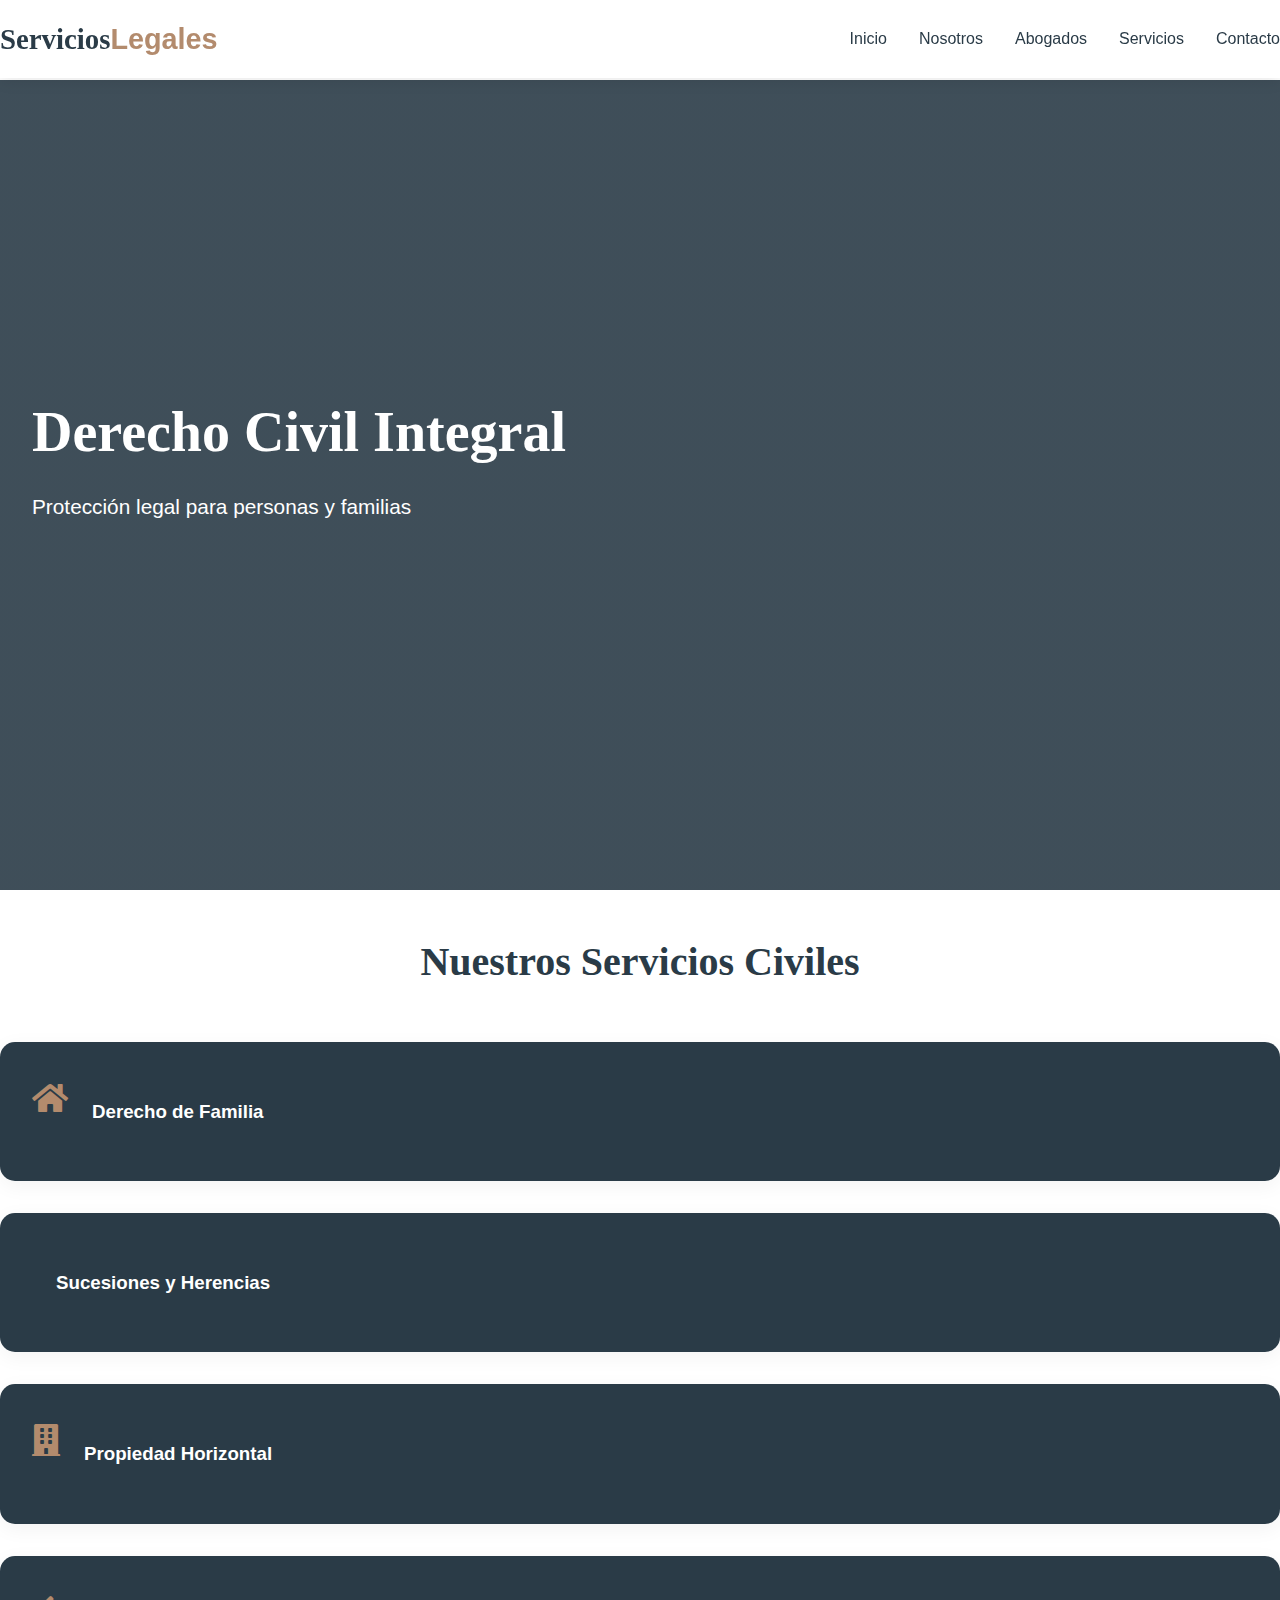
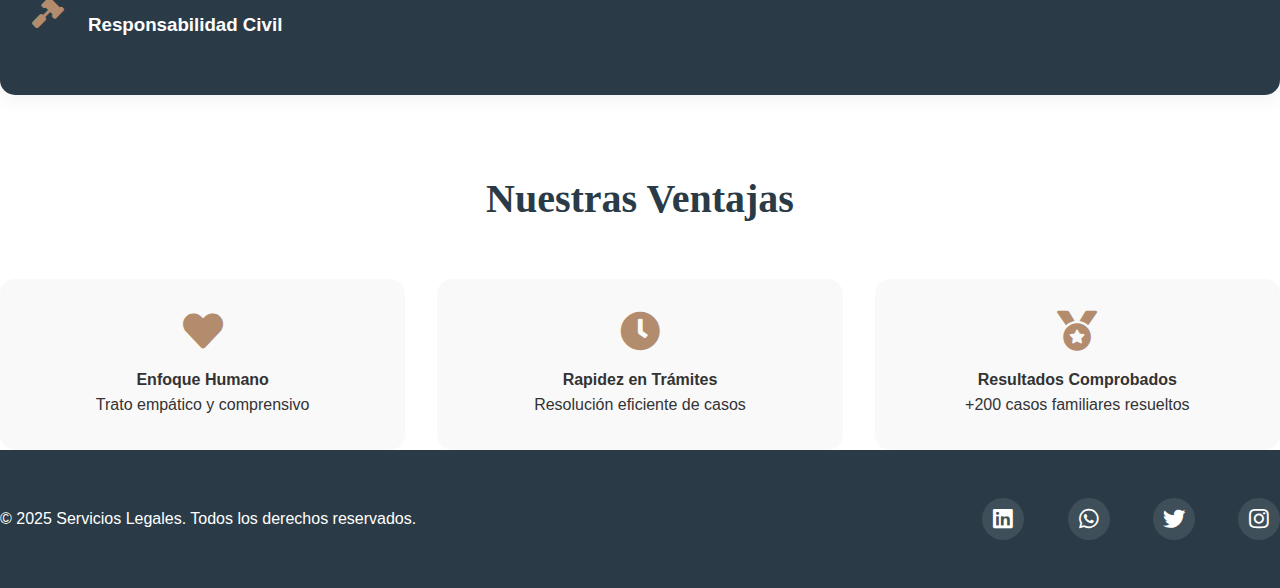
<file: civiles.html>
<!DOCTYPE html>
<html lang="es">
<head>
    <meta charset="UTF-8">
    <meta name="viewport" content="width=device-width, initial-scale=1.0">
    <title>Servicios Civiles - Servicios Legales</title>
    <link rel="stylesheet" href="https://cdnjs.cloudflare.com/ajax/libs/font-awesome/5.15.4/css/all.min.css">
    <link rel="stylesheet" href="style.css">
</head>
<body>
    <!-- Navegación modificada para apuntar al index.html -->
<nav>
    <div class="container">
        <h1 class="logo">Servicios<span>Legales</span></h1>
        <ul>
            <li><a href="index.html">Inicio</a></li>
            <li><a href="index.html#nosotros">Nosotros</a></li>
            <li><a href="index.html#abogados">Abogados</a></li> <!-- Página independiente -->
            <li><a href="index.html#servicios">Servicios</a></li>
            <li><a href="index.html#contacto">Contacto</a></li>
        </ul>
    </div>
</nav>

    <!-- Hero Section -->
    <header class="hero" id="civil-hero">
        <div class="hero-overlay">
            <div class="container">
                <h2>Derecho Civil Integral</h2>
                <p class="hero-subtitle">Protección legal para personas y familias</p>
            </div>
        </div>
    </header>

    <!-- Contenido Principal -->
    <main class="container">
        <!-- Sección Servicios Detallados -->
        <section class="servicio-section">
            <h2 class="section-title">Nuestros Servicios Civiles</h2>
            
            <div class="servicio-detalle expandible">
                <div class="servicio-header">
                    <div class="servicio-icon">
                        <i class="fas fa-home"></i>
                    </div>
                    <h3>Derecho de Familia</h3>
                </div>
                <div class="servicio-contenido">
                    <p>Soluciones integrales en materia familiar:</p>
                    <ul class="servicio-lista">
                        <li>Divorcios y separaciones</li>
                        <li>Pensión alimenticia</li>
                        <li>Patria potestad y custodia</li>
                        <li>Uniones de hecho</li>
                        <li>Violencia intrafamiliar</li>
                    </ul>
                    <a href="#contacto" class="btn btn-mas">Cerrar</a>
                </div>
            </div>

            <div class="servicio-detalle expandible">
                <div class="servicio-header">
                    <div class="servicio-icon">
                        <i class="fas fa-scale-balanced"></i>
                    </div>
                    <h3>Sucesiones y Herencias</h3>
                </div>
                <div class="servicio-contenido">
                    <p>Gestión completa de procesos sucesorios:</p>
                    <ul class="servicio-lista">
                        <li>Declaratorias de herederos</li>
                        <li>Testamentos y legados</li>
                        <li>Particiones hereditarias</li>
                        <li>Impuestos sucesorios</li>
                        <li>Conflictos hereditarios</li>
                    </ul>
                    <a href="#contacto" class="btn btn-mas">Cerrar</a>
                </div>
            </div>

            <div class="servicio-detalle expandible">
                <div class="servicio-header">
                    <div class="servicio-icon">
                        <i class="fas fa-building"></i>
                    </div>
                    <h3>Propiedad Horizontal</h3>
                </div>
                <div class="servicio-contenido">
                    <p>Asesoría especializada en condominios:</p>
                    <ul class="servicio-lista">
                        <li>Reglamentos de propiedad horizontal</li>
                        <li>Conflictos vecinales</li>
                        <li>Cobro de cuotas condominales</li>
                        <li>Asambleas de propietarios</li>
                        <li>Gestión administrativa</li>
                    </ul>
                    <a href="#contacto" class="btn btn-mas">Cerrar</a>
                </div>
            </div>

            <div class="servicio-detalle expandible">
                <div class="servicio-header">
                    <div class="servicio-icon">
                        <i class="fas fa-gavel"></i>
                    </div>
                    <h3>Responsabilidad Civil</h3>
                </div>
                <div class="servicio-contenido">
                    <p>Protección ante daños y perjuicios:</p>
                    <ul class="servicio-lista">
                        <li>Accidentes y lesiones</li>
                        <li>Daños a propiedad</li>
                        <li>Responsabilidad profesional</li>
                        <li>Indemnizaciones</li>
                        <li>Seguros y reclamaciones</li>
                    </ul>
                    <a href="#contacto" class="btn btn-mas">Cerrar</a>
                </div>
            </div>
        </section>

        <!-- Sección Beneficios -->
        <section class="beneficios-section">
            <h2 class="section-title">Nuestras Ventajas</h2>
            <div class="beneficios-grid">
                <div class="beneficio-card">
                    <i class="fas fa-heart"></i>
                    <h4>Enfoque Humano</h4>
                    <p>Trato empático y comprensivo</p>
                </div>
                <div class="beneficio-card">
                    <i class="fas fa-clock"></i>
                    <h4>Rapidez en Trámites</h4>
                    <p>Resolución eficiente de casos</p>
                </div>
                <div class="beneficio-card">
                    <i class="fas fa-medal"></i>
                    <h4>Resultados Comprobados</h4>
                    <p>+200 casos familiares resueltos</p>
                </div>
            </div>
        </section>
    </main>

    <!-- Footer -->
    <footer class="footer">
        <div class="container">
            <div class="footer-content">
                <p>&copy; 2025 Servicios Legales. Todos los derechos reservados.</p>
                <div class="social-links">
                    <a href="https://www.linkedin.com/" target="_blank" rel="noopener noreferrer">
                        <i class="fab fa-linkedin"></i>
                    </a>
                    <a href="https://wa.me/+50587156909?text=Hola,%20quisiera%20más%20información" target="_blank" rel="noopener noreferrer" title="Enviar mensaje por WhatsApp">
                        <i class="fab fa-whatsapp"></i>
                    </a>
                    <a href="https://x.com/" target="_blank" rel="noopener noreferrer">
                        <i class="fab fa-twitter"></i>
                    </a>
                    <a href="https://www.instagram.com/" target="_blank" rel="noopener noreferrer">
                        <i class="fab fa-instagram"></i>
                    </a>
                </div>
            </div>
        </div>
    </footer>

    <script>
        // Script para expandir/contraer secciones
        document.querySelectorAll('.expandible').forEach(item => {
            item.addEventListener('click', () => {
                item.classList.toggle('active');
            });
        });
    </script>
</body>
</html>
</file>
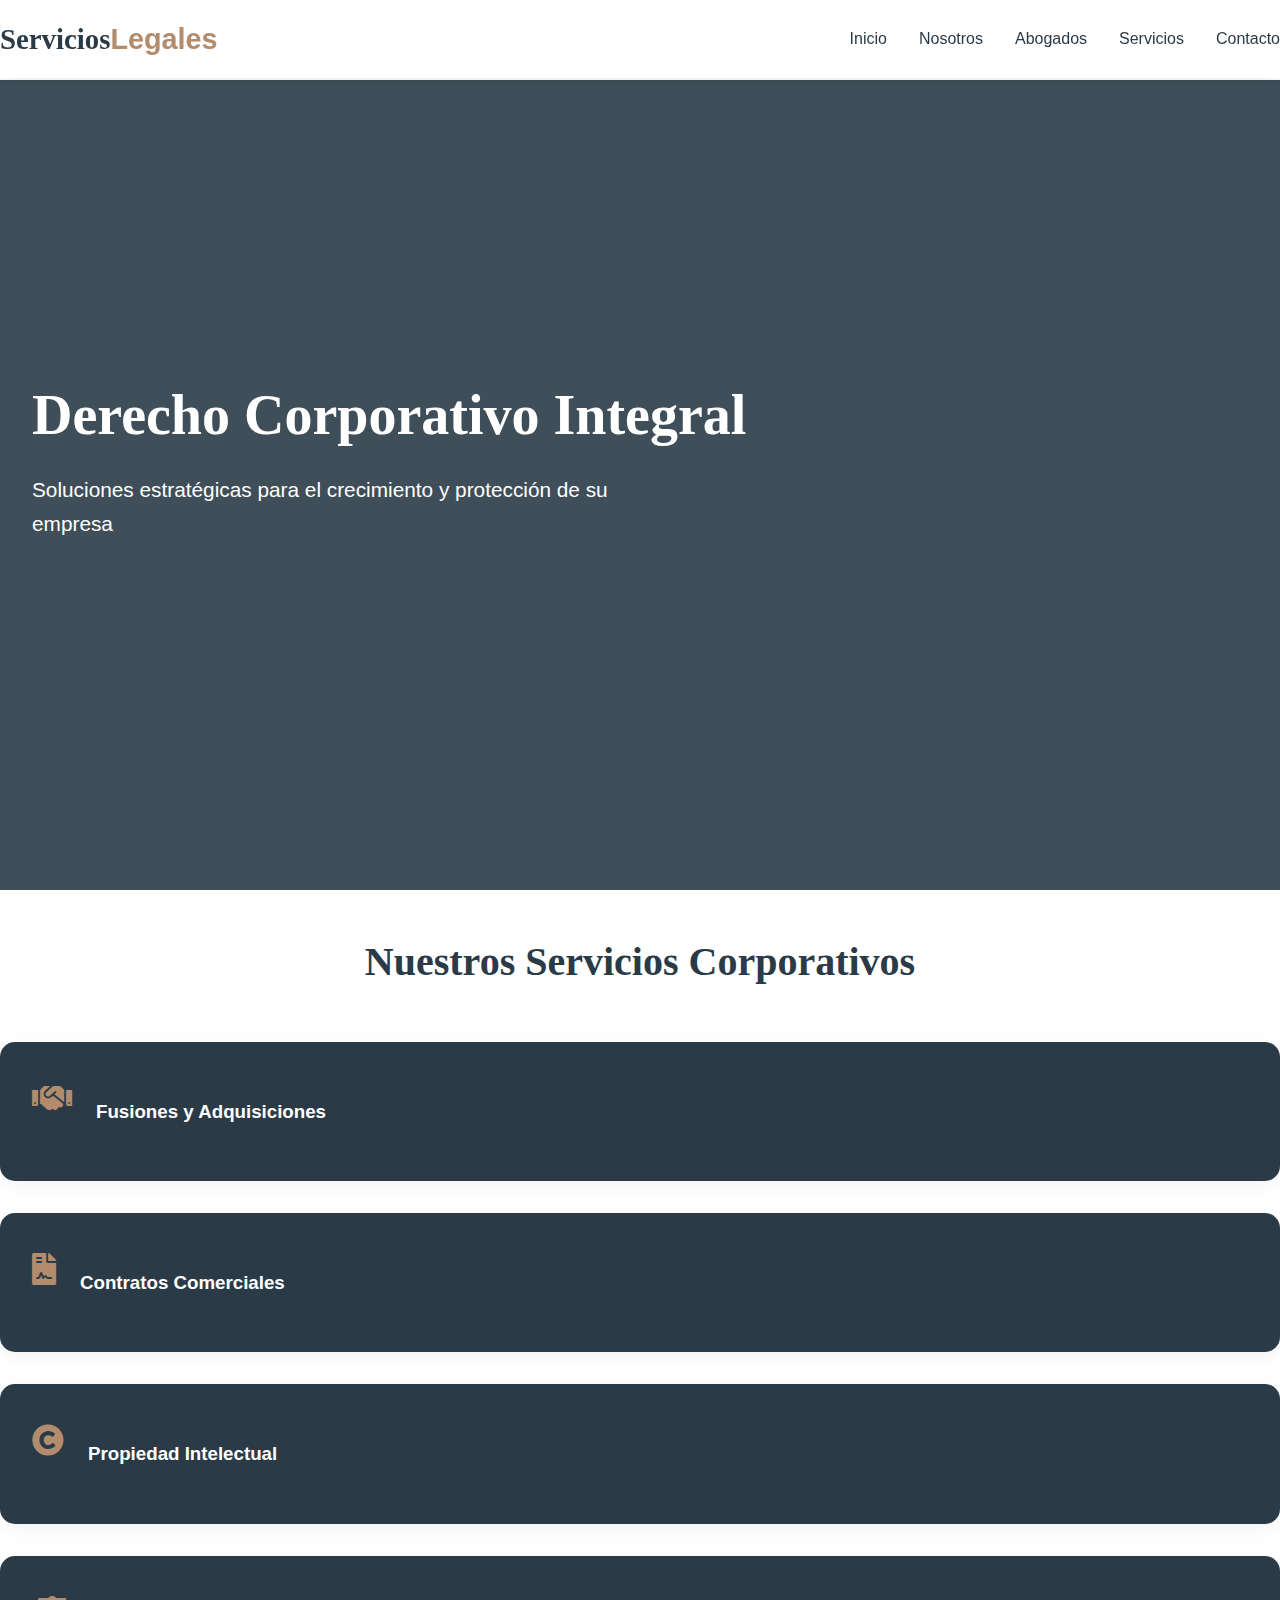
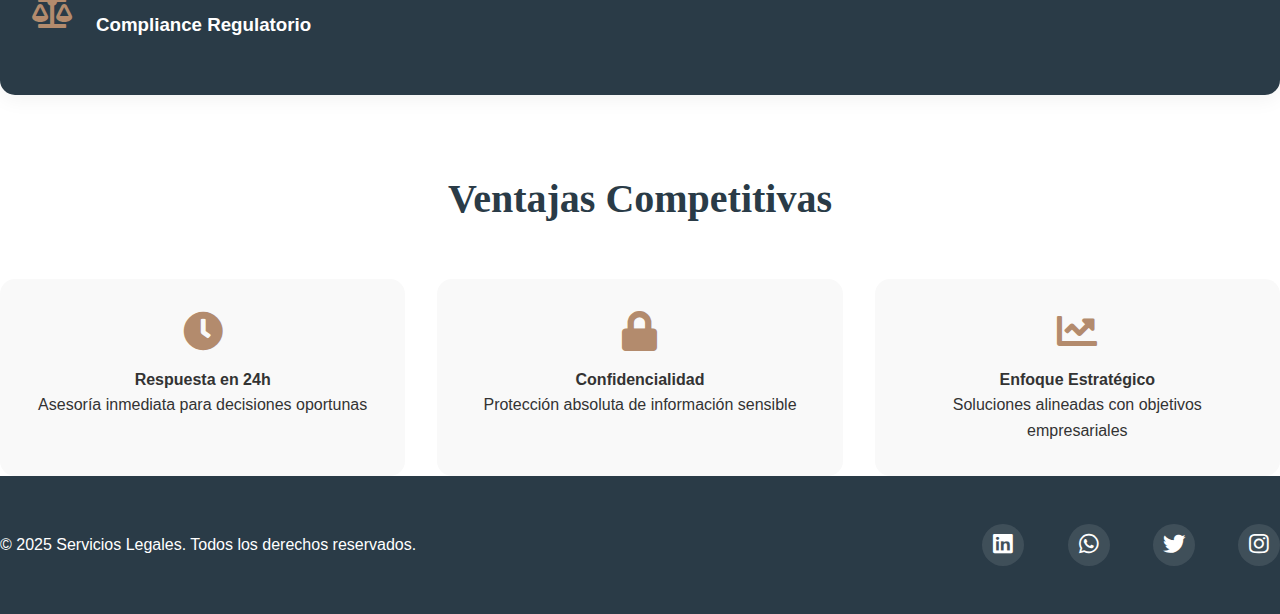
<file: corporativos.html>
<!DOCTYPE html>
<html lang="es">
<head>
    <meta charset="UTF-8">
    <meta name="viewport" content="width=device-width, initial-scale=1.0">
    <title>Servicios Corporativos - Servicios Legales</title>
    <link rel="stylesheet" href="https://cdnjs.cloudflare.com/ajax/libs/font-awesome/5.15.4/css/all.min.css">
    <link rel="stylesheet" href="style.css">
</head>
<body>

 <!-- Navegación modificada para apuntar al index.html -->
<nav>
    <div class="container">
        <h1 class="logo">Servicios<span>Legales</span></h1>
        <ul>
            <li><a href="index.html">Inicio</a></li>
            <li><a href="index.html#nosotros">Nosotros</a></li>
            <li><a href="index.html#abogados">Abogados</a></li> <!-- Página independiente -->
            <li><a href="index.html#servicios">Servicios</a></li>
            <li><a href="index.html#contacto">Contacto</a></li>
        </ul>
    </div>
</nav>

    <!-- Hero Section -->
    <header class="hero" id="corporativo-hero">
        <div class="hero-overlay">
            <div class="container">
                <h2>Derecho Corporativo Integral</h2>
                <p class="hero-subtitle">Soluciones estratégicas para el crecimiento y protección de su empresa</p>
            </div>
        </div>
    </header>

    <!-- Contenido Principal -->
    <main class="container">
        <!-- Sección Servicios Detallados -->
        <section class="servicio-section">
            <h2 class="section-title">Nuestros Servicios Corporativos</h2>
            
            <div class="servicio-detalle expandible">
                <div class="servicio-header">
                    <div class="servicio-icon">
                        <i class="fas fa-handshake"></i>
                    </div>
                    <h3>Fusiones y Adquisiciones</h3>
                </div>
                <div class="servicio-contenido">
                    <p>Asesoría completa en procesos de M&A:</p>
                    <ul class="servicio-lista">
                        <li>Due diligence legal integral</li>
                        <li>Estructuración de transacciones</li>
                        <li>Negociación de acuerdos</li>
                        <li>Integración post-fusión</li>
                        <li>Asesoría regulatoria</li>
                    </ul>
                    <a href="#contacto" class="btn btn-mas">Cerrar</a>
                </div>
            </div>

            <div class="servicio-detalle expandible">
                <div class="servicio-header">
                    <div class="servicio-icon">
                        <i class="fas fa-file-contract"></i>
                    </div>
                    <h3>Contratos Comerciales</h3>
                </div>
                <div class="servicio-contenido">
                    <p>Elaboración y revisión de:</p>
                    <ul class="servicio-lista">
                        <li>Contratos de compraventa</li>
                        <li>Acuerdos de confidencialidad</li>
                        <li>Contratos de distribución</li>
                        <li>Convenios accionarios</li>
                        <li>Contratos internacionales</li>
                    </ul>
                    <a href="#contacto" class="btn btn-mas">Cerrar</a>
                </div>
            </div>

            <div class="servicio-detalle expandible">
                <div class="servicio-header">
                    <div class="servicio-icon">
                        <i class="fas fa-copyright"></i>
                    </div>
                    <h3>Propiedad Intelectual</h3>
                </div>
                <div class="servicio-contenido">
                    <p>Protección de activos intangibles:</p>
                    <ul class="servicio-lista">
                        <li>Registro de marcas</li>
                        <li>Patentes y modelos de utilidad</li>
                        <li>Derechos de autor</li>
                        <li>Licencias de uso</li>
                        <li>Litigio en PI</li>
                    </ul>
                    <a href="#contacto" class="btn btn-mas">Cerrar</a>
                </div>
            </div>

            <div class="servicio-detalle expandible">
                <div class="servicio-header">
                    <div class="servicio-icon">
                        <i class="fas fa-balance-scale"></i>
                    </div>
                    <h3>Compliance Regulatorio</h3>
                </div>
                <div class="servicio-contenido">
                    <p>Cumplimiento normativo corporativo:</p>
                    <ul class="servicio-lista">
                        <li>Programas de cumplimiento</li>
                        <li>Prevención de lavado de activos</li>
                        <li>Protección de datos</li>
                        <li>Normativa sectorial</li>
                        <li>Auditorías legales</li>
                    </ul>
                    <a href="#contacto" class="btn btn-mas">Cerrar</a>
                </div>
            </div>
        </section>

        <!-- Sección Beneficios -->
        <section class="beneficios-section">
            <h2 class="section-title">Ventajas Competitivas</h2>
            <div class="beneficios-grid">
                <div class="beneficio-card">
                    <i class="fas fa-clock"></i>
                    <h4>Respuesta en 24h</h4>
                    <p>Asesoría inmediata para decisiones oportunas</p>
                </div>
                <div class="beneficio-card">
                    <i class="fas fa-lock"></i>
                    <h4>Confidencialidad</h4>
                    <p>Protección absoluta de información sensible</p>
                </div>
                <div class="beneficio-card">
                    <i class="fas fa-chart-line"></i>
                    <h4>Enfoque Estratégico</h4>
                    <p>Soluciones alineadas con objetivos empresariales</p>
                </div>
            </div>
        </section>
    </main>

    <!-- Footer -->
    <footer class="footer">
        <div class="container">
            <div class="footer-content">
                <p>&copy; 2025 Servicios Legales. Todos los derechos reservados.</p>
                <div class="social-links">
                    <a href="https://www.linkedin.com/" target="_blank" rel="noopener noreferrer">
                        <i class="fab fa-linkedin"></i>
                    </a>
                    <a href="https://wa.me/+50587156909?text=Hola,%20quisiera%20más%20información" target="_blank" rel="noopener noreferrer" title="Enviar mensaje por WhatsApp">
                        <i class="fab fa-whatsapp"></i>
                    </a>
                    <a href="https://x.com/" target="_blank" rel="noopener noreferrer">
                        <i class="fab fa-twitter"></i>
                    </a>
                    <a href="https://www.instagram.com/" target="_blank" rel="noopener noreferrer">
                        <i class="fab fa-instagram"></i>
                    </a>
                </div>
            </div>
        </div>
    </footer>

    <script>
        // Script para expandir/contraer secciones
        document.querySelectorAll('.expandible').forEach(item => {
            item.addEventListener('click', () => {
                item.classList.toggle('active');
            });
        });
    </script>
</body>
</html>
</file>
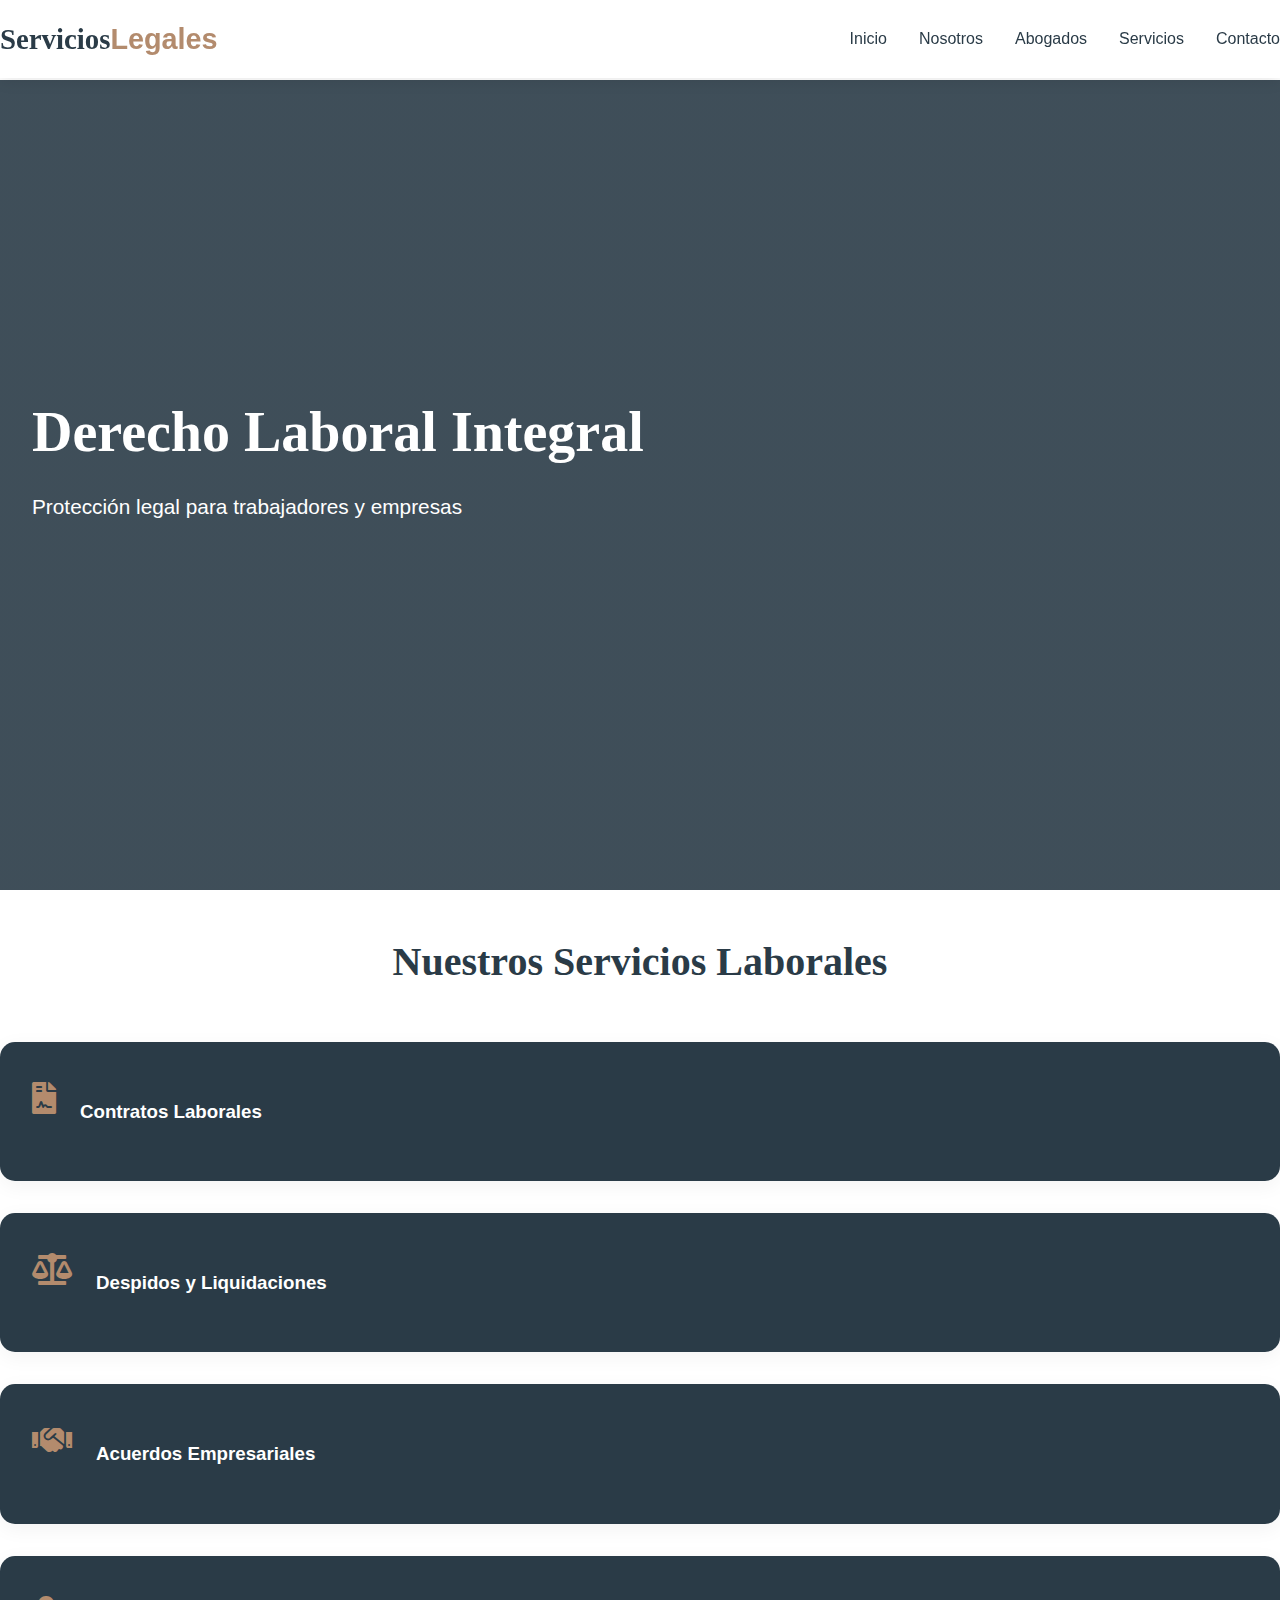
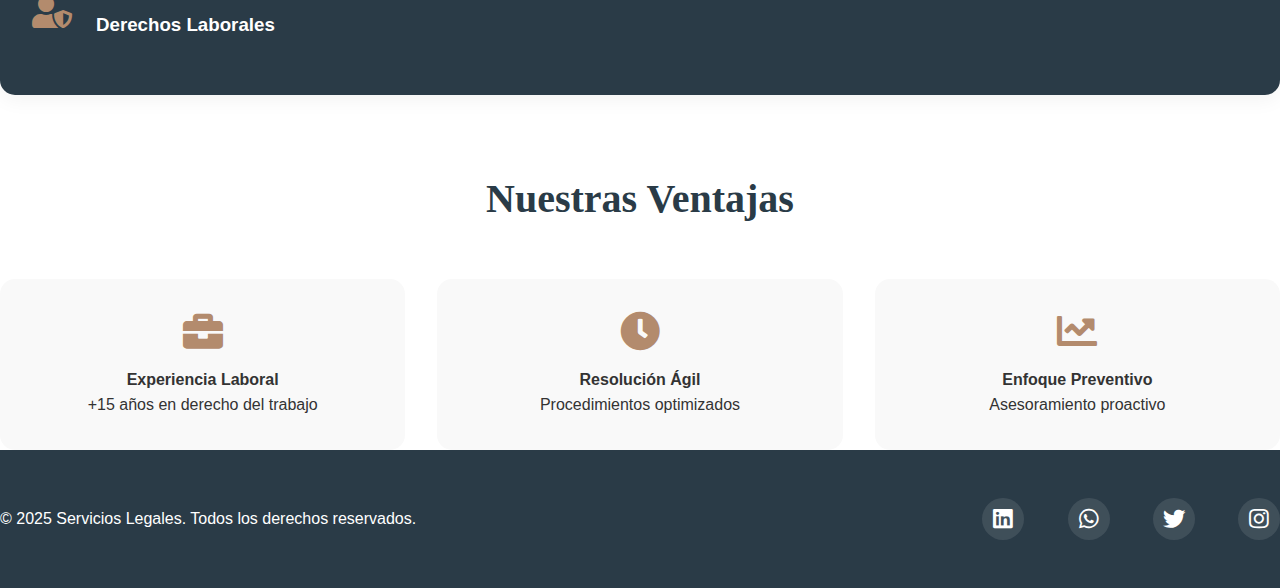
<file: laborales.html>
<!DOCTYPE html>
<html lang="es">
<head>
    <meta charset="UTF-8">
    <meta name="viewport" content="width=device-width, initial-scale=1.0">
    <title>Servicios Laborales - Servicios Legales</title>
    <link rel="stylesheet" href="https://cdnjs.cloudflare.com/ajax/libs/font-awesome/5.15.4/css/all.min.css">
    <link rel="stylesheet" href="style.css">
</head>
<body>
 <!-- Navegación modificada para apuntar al index.html -->
 <nav>
    <div class="container">
        <h1 class="logo">Servicios<span>Legales</span></h1>
        <ul>
            <li><a href="index.html">Inicio</a></li>
            <li><a href="index.html#nosotros">Nosotros</a></li>
            <li><a href="index.html#abogados">Abogados</a></li> <!-- Página independiente -->
            <li><a href="index.html#servicios">Servicios</a></li>
            <li><a href="index.html#contacto">Contacto</a></li>
        </ul>
    </div>
</nav>

    <!-- Hero Section -->
    <header class="hero" id="laboral-hero">
        <div class="hero-overlay">
            <div class="container">
                <h2>Derecho Laboral Integral</h2>
                <p class="hero-subtitle">Protección legal para trabajadores y empresas</p>
            </div>
        </div>
    </header>

    <!-- Contenido Principal -->
    <main class="container">
        <!-- Sección Servicios Detallados -->
        <section class="servicio-section">
            <h2 class="section-title">Nuestros Servicios Laborales</h2>
            
            <div class="servicio-detalle expandible">
                <div class="servicio-header">
                    <div class="servicio-icon">
                        <i class="fas fa-file-contract"></i>
                    </div>
                    <h3>Contratos Laborales</h3>
                </div>
                <div class="servicio-contenido">
                    <p>Gestión completa de relaciones laborales:</p>
                    <ul class="servicio-lista">
                        <li>Elaboración de contratos temporales e indefinidos</li>
                        <li>Contratos de teletrabajo</li>
                        <li>Modificaciones contractuales</li>
                        <li>Contratación internacional</li>
                        <li>Revisiones de cláusulas</li>
                    </ul>
                    <a href="#contacto" class="btn btn-mas">Cerrar</a>
                </div>
            </div>

            <div class="servicio-detalle expandible">
                <div class="servicio-header">
                    <div class="servicio-icon">
                        <i class="fas fa-balance-scale"></i>
                    </div>
                    <h3>Despidos y Liquidaciones</h3>
                </div>
                <div class="servicio-contenido">
                    <p>Asesoramiento integral en procesos de finalización laboral:</p>
                    <ul class="servicio-lista">
                        <li>Cálculo de finiquitos</li>
                        <li>Despidos disciplinarios</li>
                        <li>Despidos objetivos</li>
                        <li>Procedimientos concursales</li>
                        <li>Reclamaciones por despido improcedente</li>
                    </ul>
                    <a href="#contacto" class="btn btn-mas">Cerrar</a>
                </div>
            </div>

            <div class="servicio-detalle expandible">
                <div class="servicio-header">
                    <div class="servicio-icon">
                        <i class="fas fa-handshake"></i>
                    </div>
                    <h3>Acuerdos Empresariales</h3>
                </div>
                <div class="servicio-contenido">
                    <p>Negociación de condiciones laborales:</p>
                    <ul class="servicio-lista">
                        <li>Convenios colectivos</li>
                        <li>Planes de igualdad</li>
                        <li>ERTEs y EREs</li>
                        <li>Mediación de conflictos</li>
                        <li>Negociación sindical</li>
                    </ul>
                    <a href="#contacto" class="btn btn-mas">Cerrar</a>
                </div>
            </div>

            <div class="servicio-detalle expandible">
                <div class="servicio-header">
                    <div class="servicio-icon">
                        <i class="fas fa-user-shield"></i>
                    </div>
                    <h3>Derechos Laborales</h3>
                </div>
                <div class="servicio-contenido">
                    <p>Defensa de los derechos fundamentales:</p>
                    <ul class="servicio-lista">
                        <li>Acoso laboral</li>
                        <li>Discriminación</li>
                        <li>Horas extras no pagadas</li>
                        <li>Conciliación familiar</li>
                        <li>Prevención de riesgos</li>
                    </ul>
                    <a href="#contacto" class="btn btn-mas">Cerrar</a>
                </div>
            </div>
        </section>

        <!-- Sección Beneficios -->
        <section class="beneficios-section">
            <h2 class="section-title">Nuestras Ventajas</h2>
            <div class="beneficios-grid">
                <div class="beneficio-card">
                    <i class="fas fa-briefcase"></i>
                    <h4>Experiencia Laboral</h4>
                    <p>+15 años en derecho del trabajo</p>
                </div>
                <div class="beneficio-card">
                    <i class="fas fa-clock"></i>
                    <h4>Resolución Ágil</h4>
                    <p>Procedimientos optimizados</p>
                </div>
                <div class="beneficio-card">
                    <i class="fas fa-chart-line"></i>
                    <h4>Enfoque Preventivo</h4>
                    <p>Asesoramiento proactivo</p>
                </div>
            </div>
        </section>
    </main>

    <!-- Footer -->
    <footer class="footer">
        <div class="container">
            <div class="footer-content">
                <p>&copy; 2025 Servicios Legales. Todos los derechos reservados.</p>
                <div class="social-links">
                    <a href="https://www.linkedin.com/" target="_blank" rel="noopener noreferrer">
                        <i class="fab fa-linkedin"></i>
                    </a>
                    <a href="https://wa.me/+50587156909?text=Hola,%20quisiera%20más%20información" target="_blank" rel="noopener noreferrer" title="Enviar mensaje por WhatsApp">
                        <i class="fab fa-whatsapp"></i>
                    </a>
                    <a href="https://x.com/" target="_blank" rel="noopener noreferrer">
                        <i class="fab fa-twitter"></i>
                    </a>
                    <a href="https://www.instagram.com/" target="_blank" rel="noopener noreferrer">
                        <i class="fab fa-instagram"></i>
                    </a>
                </div>
            </div>
        </div>
    </footer>

    <script>
        // Script para expandir/contraer secciones (igual que en civil)
        document.querySelectorAll('.expandible').forEach(item => {
            item.addEventListener('click', () => {
                item.classList.toggle('active');
            });
        });
    </script>
</body>
</html>
</file>
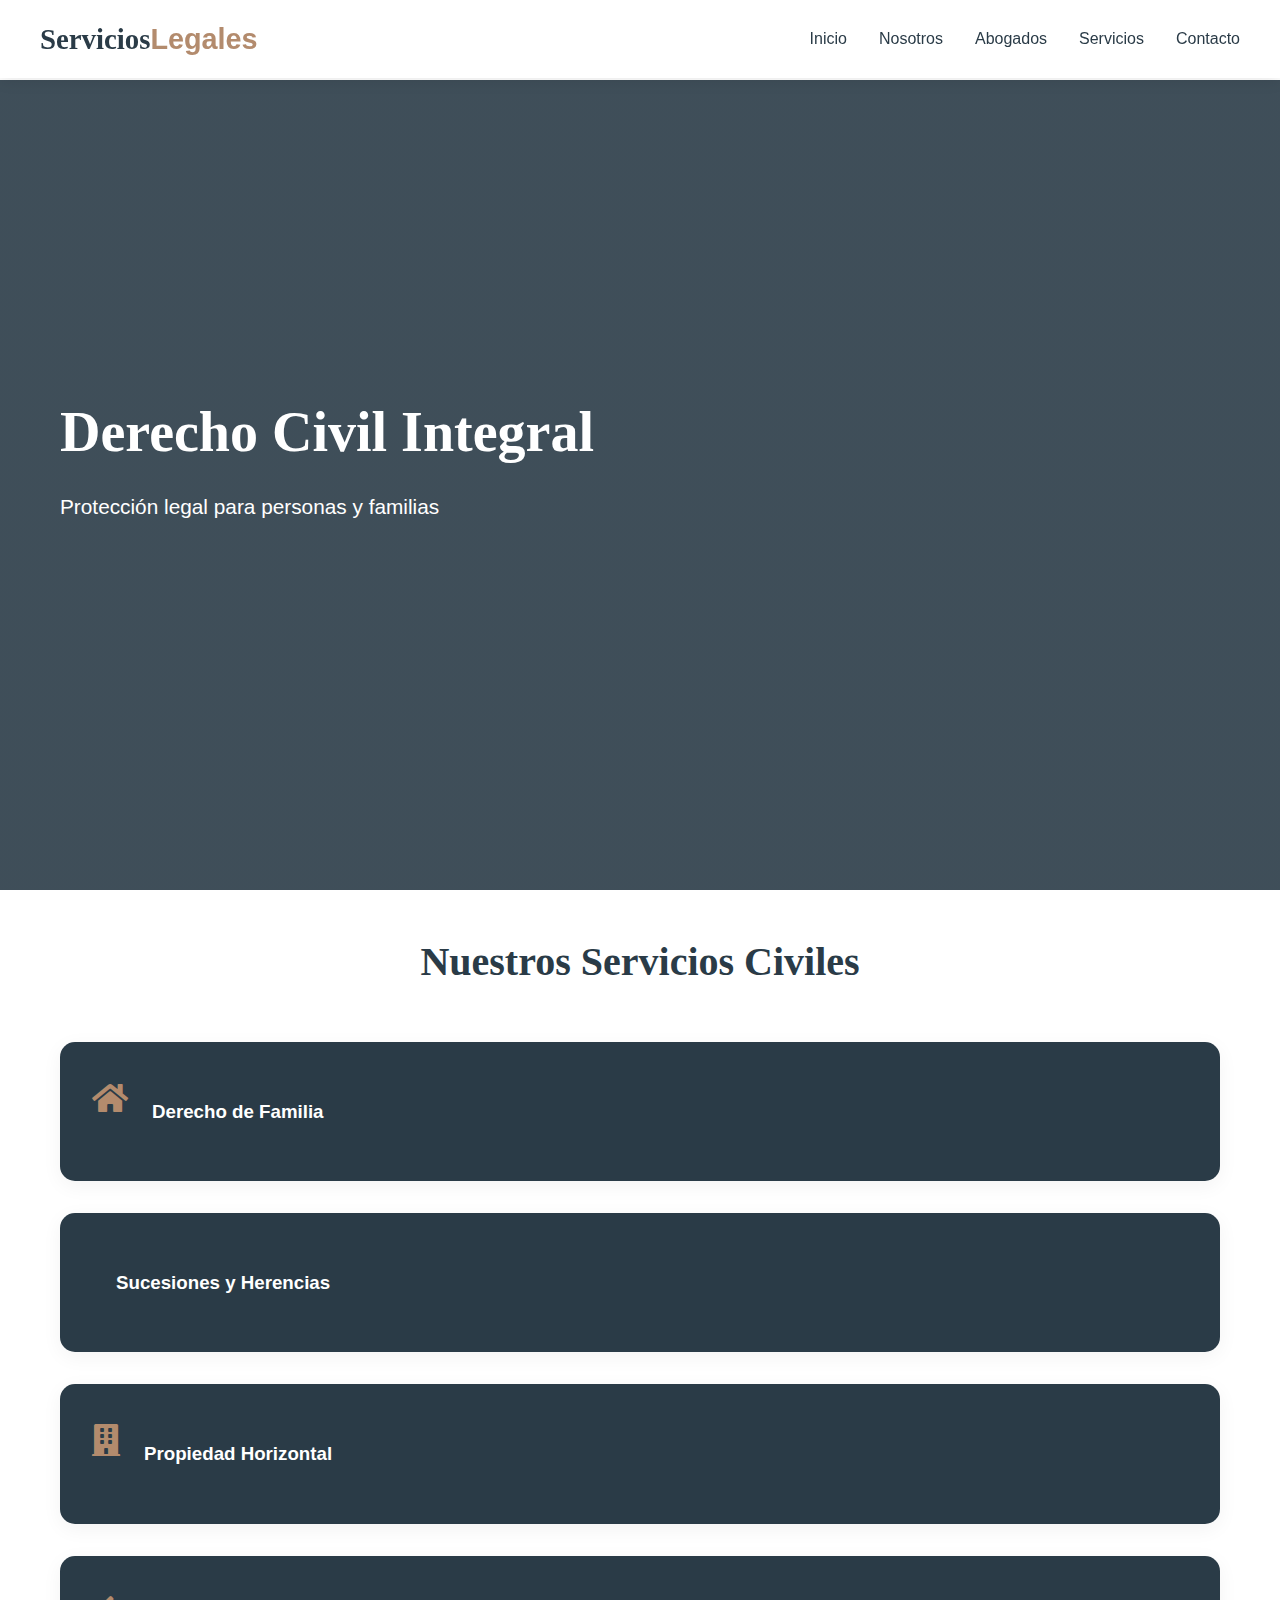
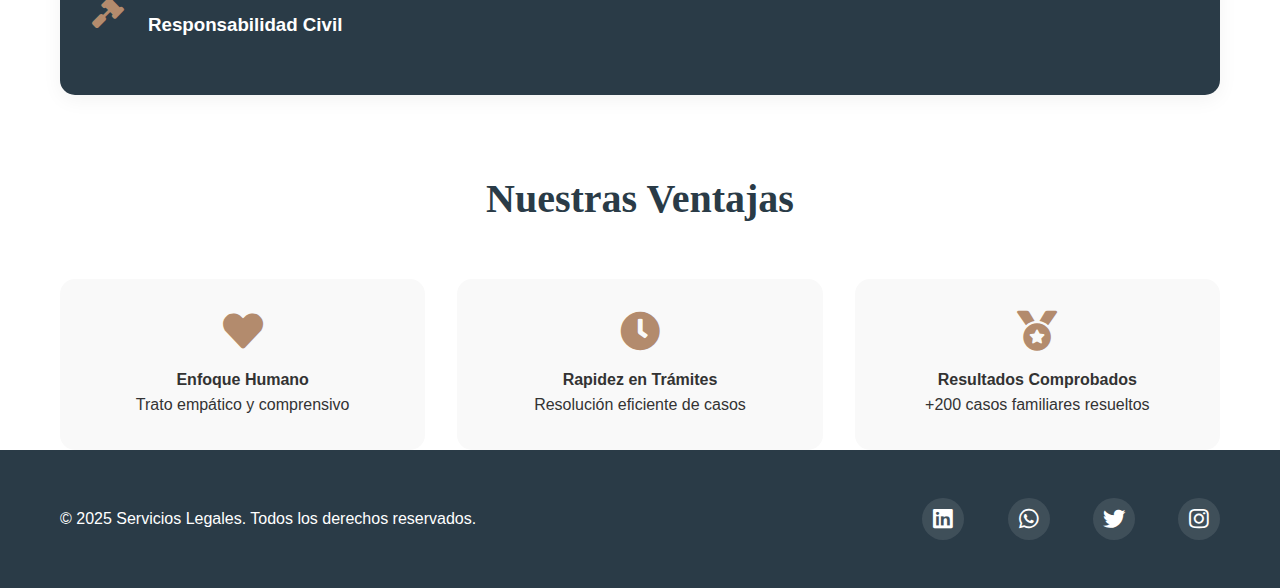
<file: pages/civiles.html>
<!DOCTYPE html>
<html lang="es">
<head>
    <meta charset="UTF-8">
    <meta name="viewport" content="width=device-width, initial-scale=1.0">
    <title>Servicios Civiles - Servicios Legales</title>
    <link rel="stylesheet" href="https://cdnjs.cloudflare.com/ajax/libs/font-awesome/5.15.4/css/all.min.css">
    <link rel="stylesheet" href="../css/style.css">
</head>
<body>
 <!-- Navegación -->
 <nav>
    <div class="container">
      <h1 class="logo">Servicios<span>Legales</span></h1>
      <!-- Botón de menú hamburguesa -->
      <button class="menu-toggle" aria-label="Toggle navigation">
        <span class="hamburger"></span>
      </button>
      <!-- Menú de navegación -->
      <ul class="nav-menu">
        <li><a href="../index.html">Inicio</a></li>
        <li><a href="../index.html#nosotros">Nosotros</a></li>
        <li><a href="../index.html#abogados">Abogados</a></li> <!-- Página independiente -->
        <li><a href="../index.html#servicios">Servicios</a></li>
        <li><a href="../index.html#contacto">Contacto</a></li>
      </ul>
    </div>
  </nav>

    <!-- Hero Section -->
    <header class="hero" id="civil-hero">
        <div class="hero-overlay">
            <div class="container">
                <h2>Derecho Civil Integral</h2>
                <p class="hero-subtitle">Protección legal para personas y familias</p>
            </div>
        </div>
    </header>

    <!-- Contenido Principal -->
    <main class="container">
        <!-- Sección Servicios Detallados -->
        <section class="servicio-section">
            <h2 class="section-title">Nuestros Servicios Civiles</h2>
            
            <div class="servicio-detalle expandible">
                <div class="servicio-header">
                    <div class="servicio-icon">
                        <i class="fas fa-home"></i>
                    </div>
                    <h3>Derecho de Familia</h3>
                </div>
                <div class="servicio-contenido">
                    <p>Soluciones integrales en materia familiar:</p>
                    <ul class="servicio-lista">
                        <li>Divorcios y separaciones</li>
                        <li>Pensión alimenticia</li>
                        <li>Patria potestad y custodia</li>
                        <li>Uniones de hecho</li>
                        <li>Violencia intrafamiliar</li>
                    </ul>
                    <a href="#contacto" class="btn btn-mas">Cerrar</a>
                </div>
            </div>

            <div class="servicio-detalle expandible">
                <div class="servicio-header">
                    <div class="servicio-icon">
                        <i class="fas fa-scale-balanced"></i>
                    </div>
                    <h3>Sucesiones y Herencias</h3>
                </div>
                <div class="servicio-contenido">
                    <p>Gestión completa de procesos sucesorios:</p>
                    <ul class="servicio-lista">
                        <li>Declaratorias de herederos</li>
                        <li>Testamentos y legados</li>
                        <li>Particiones hereditarias</li>
                        <li>Impuestos sucesorios</li>
                        <li>Conflictos hereditarios</li>
                    </ul>
                    <a href="#contacto" class="btn btn-mas">Cerrar</a>
                </div>
            </div>

            <div class="servicio-detalle expandible">
                <div class="servicio-header">
                    <div class="servicio-icon">
                        <i class="fas fa-building"></i>
                    </div>
                    <h3>Propiedad Horizontal</h3>
                </div>
                <div class="servicio-contenido">
                    <p>Asesoría especializada en condominios:</p>
                    <ul class="servicio-lista">
                        <li>Reglamentos de propiedad horizontal</li>
                        <li>Conflictos vecinales</li>
                        <li>Cobro de cuotas condominales</li>
                        <li>Asambleas de propietarios</li>
                        <li>Gestión administrativa</li>
                    </ul>
                    <a href="#contacto" class="btn btn-mas">Cerrar</a>
                </div>
            </div>

            <div class="servicio-detalle expandible">
                <div class="servicio-header">
                    <div class="servicio-icon">
                        <i class="fas fa-gavel"></i>
                    </div>
                    <h3>Responsabilidad Civil</h3>
                </div>
                <div class="servicio-contenido">
                    <p>Protección ante daños y perjuicios:</p>
                    <ul class="servicio-lista">
                        <li>Accidentes y lesiones</li>
                        <li>Daños a propiedad</li>
                        <li>Responsabilidad profesional</li>
                        <li>Indemnizaciones</li>
                        <li>Seguros y reclamaciones</li>
                    </ul>
                    <a href="#contacto" class="btn btn-mas">Cerrar</a>
                </div>
            </div>
        </section>

        <!-- Sección Beneficios -->
        <section class="beneficios-section">
            <h2 class="section-title">Nuestras Ventajas</h2>
            <div class="beneficios-grid">
                <div class="beneficio-card">
                    <i class="fas fa-heart"></i>
                    <h4>Enfoque Humano</h4>
                    <p>Trato empático y comprensivo</p>
                </div>
                <div class="beneficio-card">
                    <i class="fas fa-clock"></i>
                    <h4>Rapidez en Trámites</h4>
                    <p>Resolución eficiente de casos</p>
                </div>
                <div class="beneficio-card">
                    <i class="fas fa-medal"></i>
                    <h4>Resultados Comprobados</h4>
                    <p>+200 casos familiares resueltos</p>
                </div>
            </div>
        </section>
    </main>

    <!-- Footer -->
    <footer class="footer">
        <div class="container">
            <div class="footer-content">
                <p>&copy; 2025 Servicios Legales. Todos los derechos reservados.</p>
                <div class="social-links">
                    <a href="https://www.linkedin.com/" target="_blank" rel="noopener noreferrer">
                        <i class="fab fa-linkedin"></i>
                    </a>
                    <a href="https://wa.me/+50587156909?text=Hola,%20quisiera%20más%20información" target="_blank" rel="noopener noreferrer" title="Enviar mensaje por WhatsApp">
                        <i class="fab fa-whatsapp"></i>
                    </a>
                    <a href="https://x.com/" target="_blank" rel="noopener noreferrer">
                        <i class="fab fa-twitter"></i>
                    </a>
                    <a href="https://www.instagram.com/" target="_blank" rel="noopener noreferrer">
                        <i class="fab fa-instagram"></i>
                    </a>
                </div>
            </div>
        </div>
    </footer>
    <script>
        // Script para expandir/contraer secciones
        document.querySelectorAll('.expandible').forEach(item => {
            item.addEventListener('click', () => {
                item.classList.toggle('active');
            });
        });

         // menu responsive
    document.addEventListener('DOMContentLoaded', function () {
  const toggleButton = document.querySelector('.menu-toggle');
  const navMenu = document.querySelector('nav ul.nav-menu');

  toggleButton.addEventListener('click', function () {
    navMenu.classList.toggle('active');
    toggleButton.classList.toggle('open'); // Opcional: para animar el botón
  });
});
    </script>
</body>
</html>
</file>
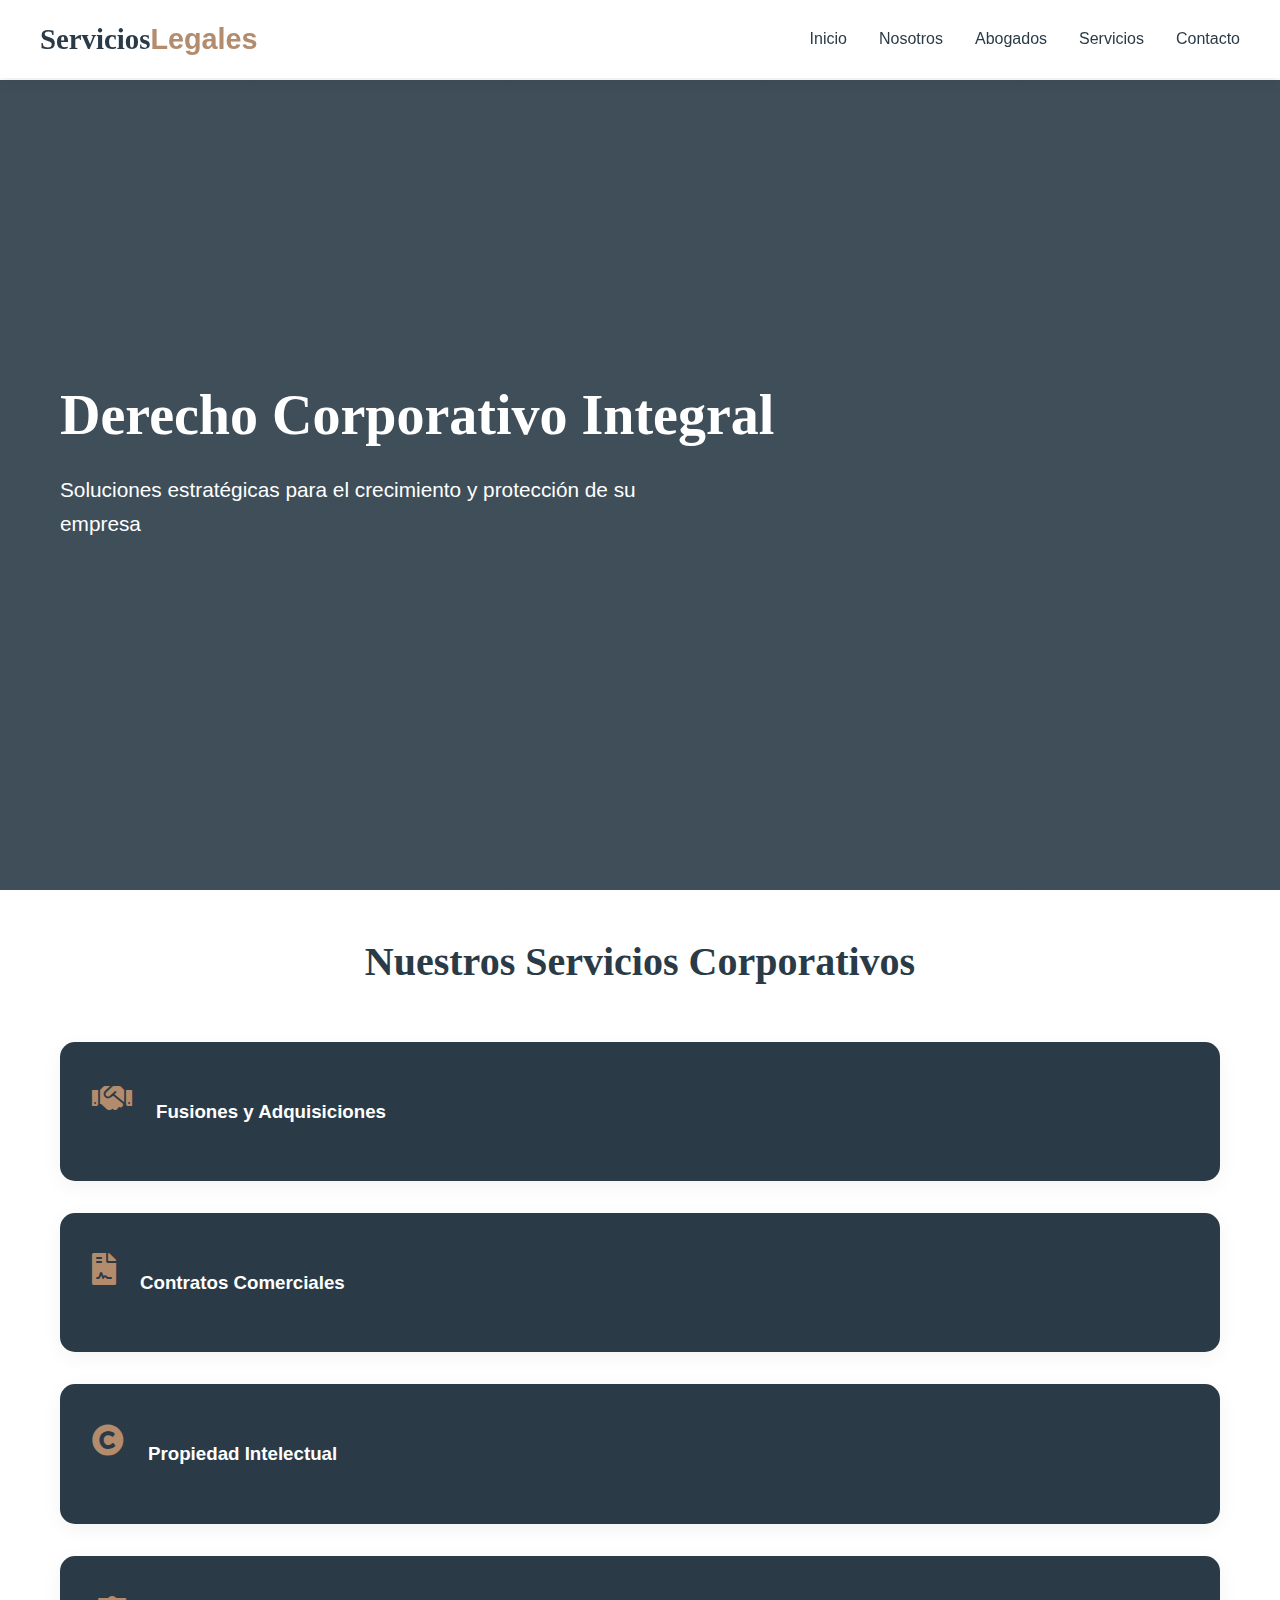
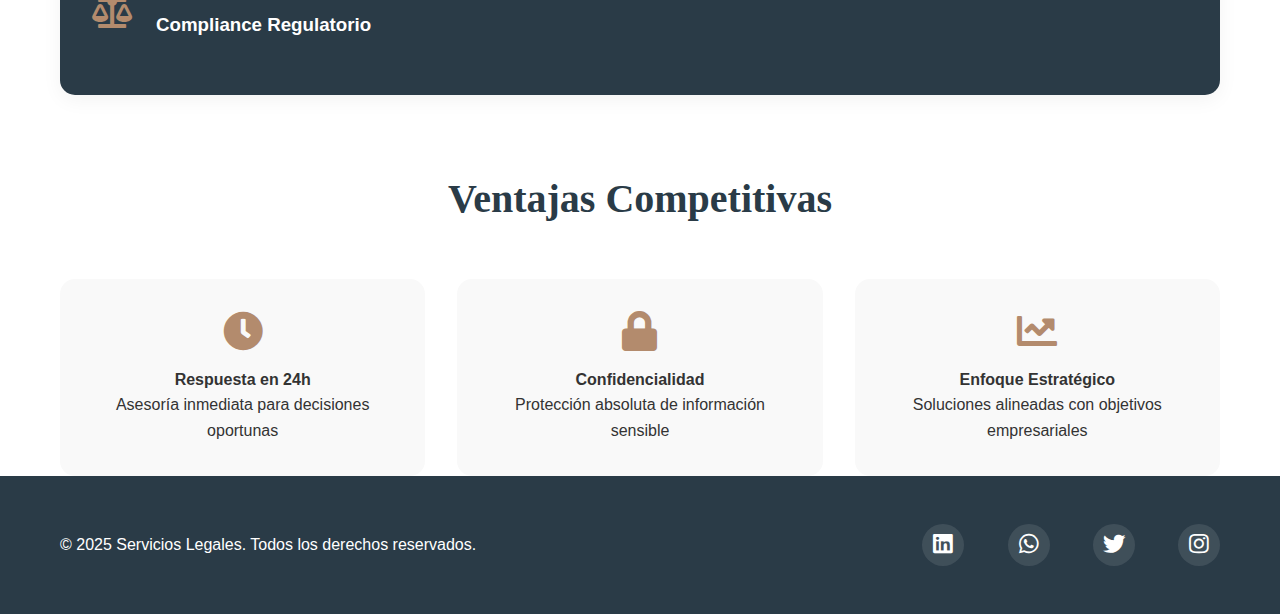
<file: pages/corporativos.html>
<!DOCTYPE html>
<html lang="es">
<head>
    <meta charset="UTF-8">
    <meta name="viewport" content="width=device-width, initial-scale=1.0">
    <title>Servicios Corporativos - Servicios Legales</title>
    <link rel="stylesheet" href="https://cdnjs.cloudflare.com/ajax/libs/font-awesome/5.15.4/css/all.min.css">
    <link rel="stylesheet" href="../css/style.css">
</head>
<body>
<!-- Navegación -->
<nav>
    <div class="container">
      <h1 class="logo">Servicios<span>Legales</span></h1>
      <!-- Botón de menú hamburguesa -->
      <button class="menu-toggle" aria-label="Toggle navigation">
        <span class="hamburger"></span>
      </button>
      <!-- Menú de navegación -->
      <ul class="nav-menu">
        <li><a href="../index.html">Inicio</a></li>
        <li><a href="../index.html#nosotros">Nosotros</a></li>
        <li><a href="../index.html#abogados">Abogados</a></li> <!-- Página independiente -->
        <li><a href="../index.html#servicios">Servicios</a></li>
        <li><a href="../index.html#contacto">Contacto</a></li>
      </ul>
    </div>
  </nav>

    <!-- Hero Section -->
    <header class="hero" id="corporativo-hero">
        <div class="hero-overlay">
            <div class="container">
                <h2>Derecho Corporativo Integral</h2>
                <p class="hero-subtitle">Soluciones estratégicas para el crecimiento y protección de su empresa</p>
            </div>
        </div>
    </header>

    <!-- Contenido Principal -->
    <main class="container">
        <!-- Sección Servicios Detallados -->
        <section class="servicio-section">
            <h2 class="section-title">Nuestros Servicios Corporativos</h2>
            
            <div class="servicio-detalle expandible">
                <div class="servicio-header">
                    <div class="servicio-icon">
                        <i class="fas fa-handshake"></i>
                    </div>
                    <h3>Fusiones y Adquisiciones</h3>
                </div>
                <div class="servicio-contenido">
                    <p>Asesoría completa en procesos de M&A:</p>
                    <ul class="servicio-lista">
                        <li>Due diligence legal integral</li>
                        <li>Estructuración de transacciones</li>
                        <li>Negociación de acuerdos</li>
                        <li>Integración post-fusión</li>
                        <li>Asesoría regulatoria</li>
                    </ul>
                    <a href="#contacto" class="btn btn-mas">Cerrar</a>
                </div>
            </div>

            <div class="servicio-detalle expandible">
                <div class="servicio-header">
                    <div class="servicio-icon">
                        <i class="fas fa-file-contract"></i>
                    </div>
                    <h3>Contratos Comerciales</h3>
                </div>
                <div class="servicio-contenido">
                    <p>Elaboración y revisión de:</p>
                    <ul class="servicio-lista">
                        <li>Contratos de compraventa</li>
                        <li>Acuerdos de confidencialidad</li>
                        <li>Contratos de distribución</li>
                        <li>Convenios accionarios</li>
                        <li>Contratos internacionales</li>
                    </ul>
                    <a href="#contacto" class="btn btn-mas">Cerrar</a>
                </div>
            </div>

            <div class="servicio-detalle expandible">
                <div class="servicio-header">
                    <div class="servicio-icon">
                        <i class="fas fa-copyright"></i>
                    </div>
                    <h3>Propiedad Intelectual</h3>
                </div>
                <div class="servicio-contenido">
                    <p>Protección de activos intangibles:</p>
                    <ul class="servicio-lista">
                        <li>Registro de marcas</li>
                        <li>Patentes y modelos de utilidad</li>
                        <li>Derechos de autor</li>
                        <li>Licencias de uso</li>
                        <li>Litigio en PI</li>
                    </ul>
                    <a href="#contacto" class="btn btn-mas">Cerrar</a>
                </div>
            </div>

            <div class="servicio-detalle expandible">
                <div class="servicio-header">
                    <div class="servicio-icon">
                        <i class="fas fa-balance-scale"></i>
                    </div>
                    <h3>Compliance Regulatorio</h3>
                </div>
                <div class="servicio-contenido">
                    <p>Cumplimiento normativo corporativo:</p>
                    <ul class="servicio-lista">
                        <li>Programas de cumplimiento</li>
                        <li>Prevención de lavado de activos</li>
                        <li>Protección de datos</li>
                        <li>Normativa sectorial</li>
                        <li>Auditorías legales</li>
                    </ul>
                    <a href="#contacto" class="btn btn-mas">Cerrar</a>
                </div>
            </div>
        </section>

        <!-- Sección Beneficios -->
        <section class="beneficios-section">
            <h2 class="section-title">Ventajas Competitivas</h2>
            <div class="beneficios-grid">
                <div class="beneficio-card">
                    <i class="fas fa-clock"></i>
                    <h4>Respuesta en 24h</h4>
                    <p>Asesoría inmediata para decisiones oportunas</p>
                </div>
                <div class="beneficio-card">
                    <i class="fas fa-lock"></i>
                    <h4>Confidencialidad</h4>
                    <p>Protección absoluta de información sensible</p>
                </div>
                <div class="beneficio-card">
                    <i class="fas fa-chart-line"></i>
                    <h4>Enfoque Estratégico</h4>
                    <p>Soluciones alineadas con objetivos empresariales</p>
                </div>
            </div>
        </section>
    </main>

    <!-- Footer -->
    <footer class="footer">
        <div class="container">
            <div class="footer-content">
                <p>&copy; 2025 Servicios Legales. Todos los derechos reservados.</p>
                <div class="social-links">
                    <a href="https://www.linkedin.com/" target="_blank" rel="noopener noreferrer">
                        <i class="fab fa-linkedin"></i>
                    </a>
                    <a href="https://wa.me/+50587156909?text=Hola,%20quisiera%20más%20información" target="_blank" rel="noopener noreferrer" title="Enviar mensaje por WhatsApp">
                        <i class="fab fa-whatsapp"></i>
                    </a>
                    <a href="https://x.com/" target="_blank" rel="noopener noreferrer">
                        <i class="fab fa-twitter"></i>
                    </a>
                    <a href="https://www.instagram.com/" target="_blank" rel="noopener noreferrer">
                        <i class="fab fa-instagram"></i>
                    </a>
                </div>
            </div>
        </div>
    </footer>

    <script>
        // Script para expandir/contraer secciones
        document.querySelectorAll('.expandible').forEach(item => {
            item.addEventListener('click', () => {
                item.classList.toggle('active');
            });
        });

         // menu responsive
    document.addEventListener('DOMContentLoaded', function () {
  const toggleButton = document.querySelector('.menu-toggle');
  const navMenu = document.querySelector('nav ul.nav-menu');

  toggleButton.addEventListener('click', function () {
    navMenu.classList.toggle('active');
    toggleButton.classList.toggle('open'); // Opcional: para animar el botón
  });
});
    </script>
</body>
</html>
</file>
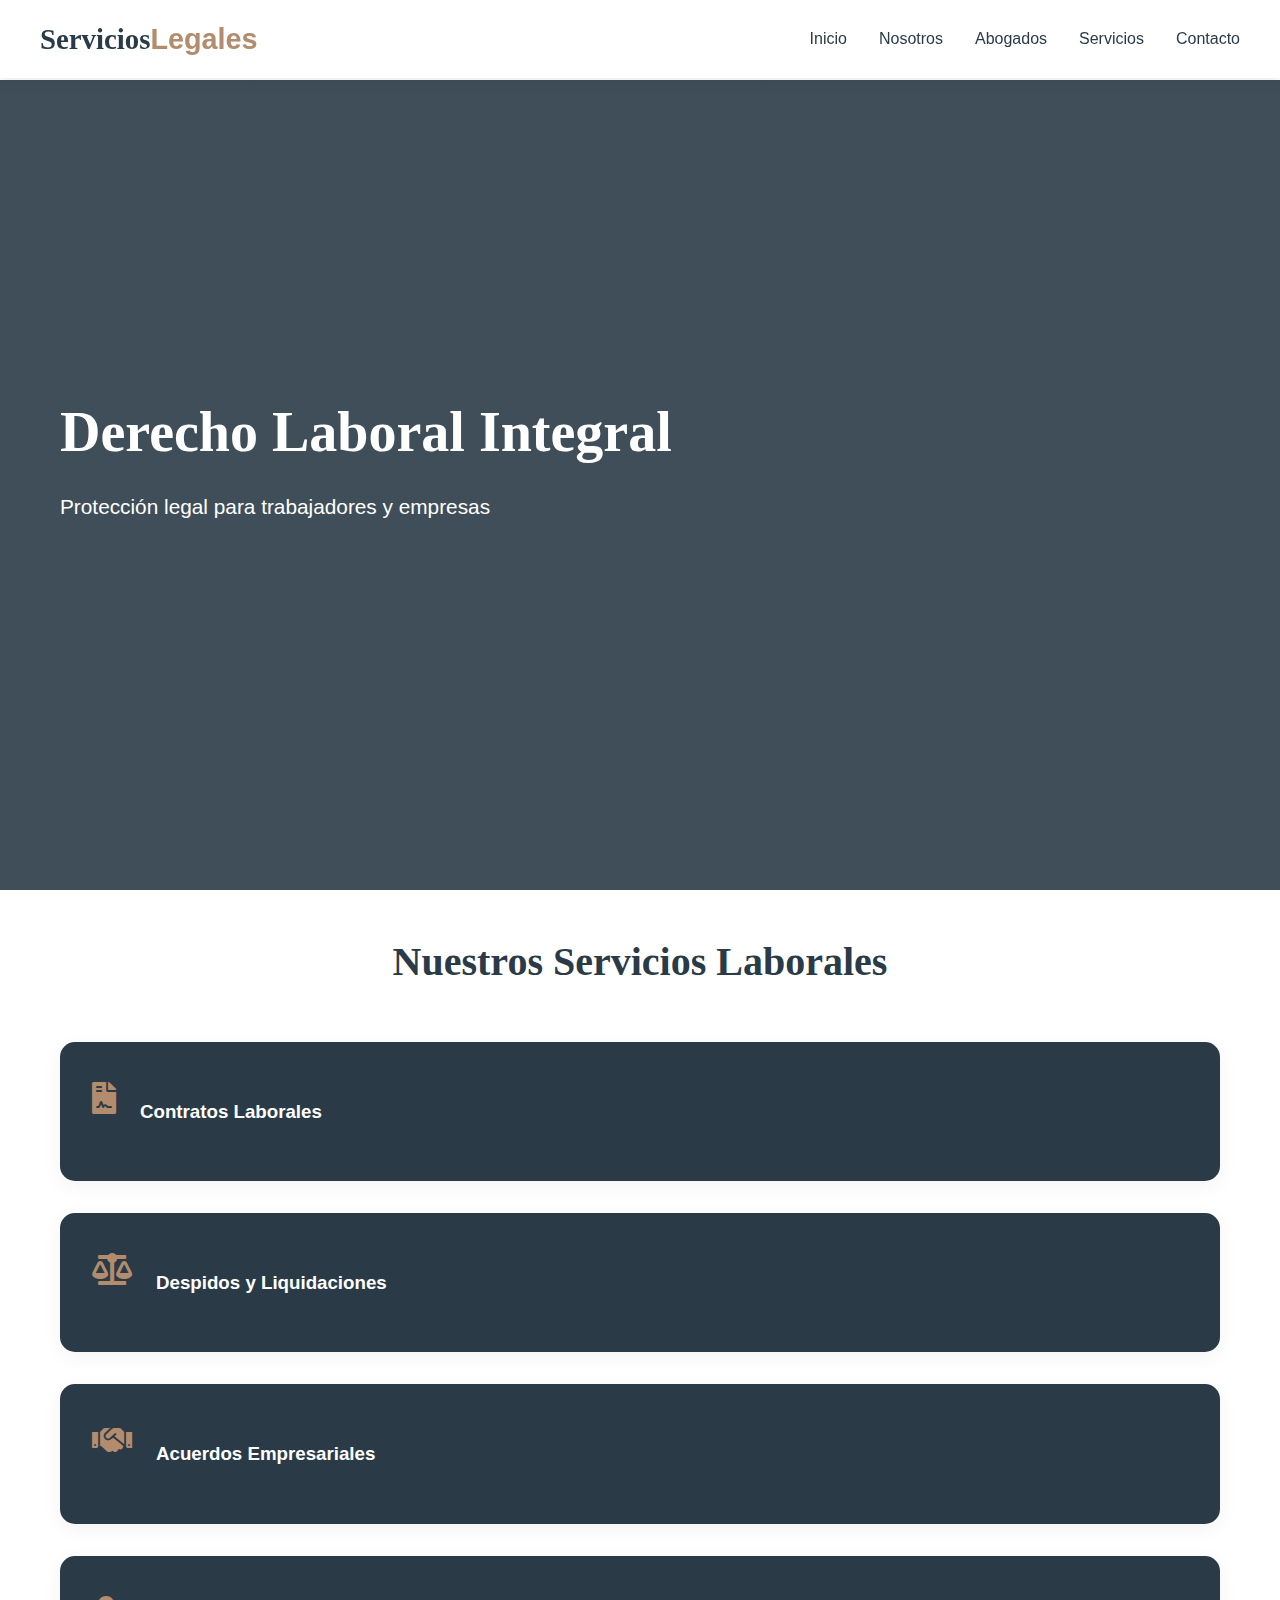
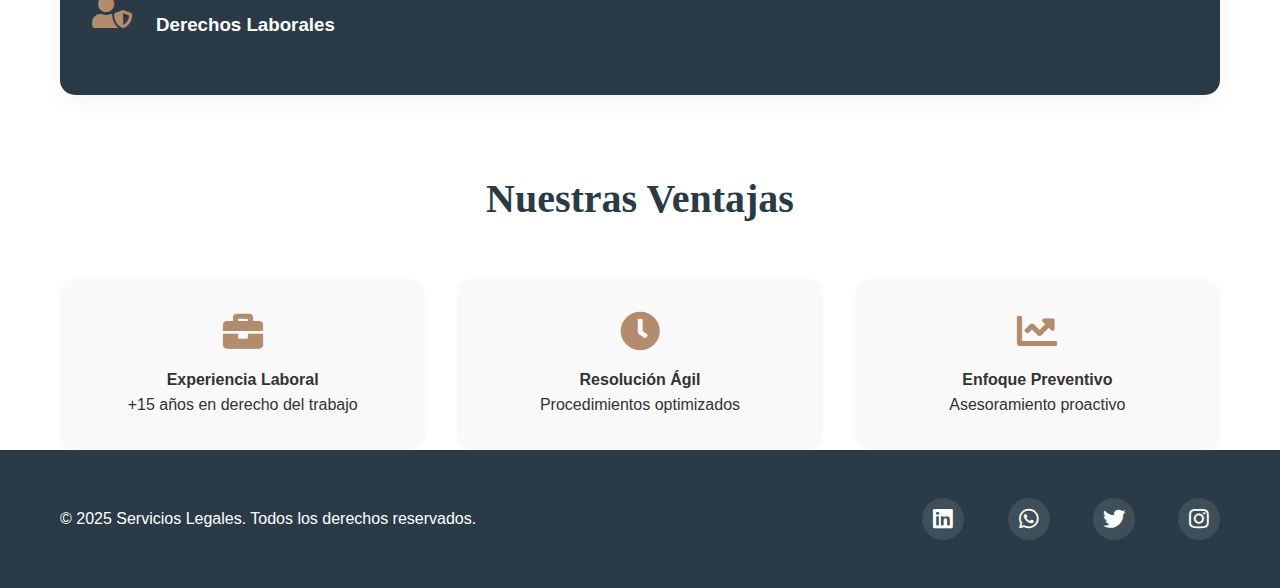
<file: pages/laborales.html>
<!DOCTYPE html>
<html lang="es">
<head>
    <meta charset="UTF-8">
    <meta name="viewport" content="width=device-width, initial-scale=1.0">
    <title>Servicios Laborales - Servicios Legales</title>
    <link rel="stylesheet" href="https://cdnjs.cloudflare.com/ajax/libs/font-awesome/5.15.4/css/all.min.css">
    <link rel="stylesheet" href="../css/style.css">
</head>
<body>
  <!-- Navegación -->
  <nav>
    <div class="container">
      <h1 class="logo">Servicios<span>Legales</span></h1>
      <!-- Botón de menú hamburguesa -->
      <button class="menu-toggle" aria-label="Toggle navigation">
        <span class="hamburger"></span>
      </button>
      <!-- Menú de navegación -->
      <ul class="nav-menu">
        <li><a href="../index.html">Inicio</a></li>
        <li><a href="../index.html#nosotros">Nosotros</a></li>
        <li><a href="../index.html#abogados">Abogados</a></li> <!-- Página independiente -->
        <li><a href="../index.html#servicios">Servicios</a></li>
        <li><a href="../index.html#contacto">Contacto</a></li>
      </ul>
    </div>
  </nav>

    <!-- Hero Section -->
    <header class="hero" id="laboral-hero">
        <div class="hero-overlay">
            <div class="container">
                <h2>Derecho Laboral Integral</h2>
                <p class="hero-subtitle">Protección legal para trabajadores y empresas</p>
            </div>
        </div>
    </header>

    <!-- Contenido Principal -->
    <main class="container">
        <!-- Sección Servicios Detallados -->
        <section class="servicio-section">
            <h2 class="section-title">Nuestros Servicios Laborales</h2>
            
            <div class="servicio-detalle expandible">
                <div class="servicio-header">
                    <div class="servicio-icon">
                        <i class="fas fa-file-contract"></i>
                    </div>
                    <h3>Contratos Laborales</h3>
                </div>
                <div class="servicio-contenido">
                    <p>Gestión completa de relaciones laborales:</p>
                    <ul class="servicio-lista">
                        <li>Elaboración de contratos temporales e indefinidos</li>
                        <li>Contratos de teletrabajo</li>
                        <li>Modificaciones contractuales</li>
                        <li>Contratación internacional</li>
                        <li>Revisiones de cláusulas</li>
                    </ul>
                    <a href="#contacto" class="btn btn-mas">Cerrar</a>
                </div>
            </div>

            <div class="servicio-detalle expandible">
                <div class="servicio-header">
                    <div class="servicio-icon">
                        <i class="fas fa-balance-scale"></i>
                    </div>
                    <h3>Despidos y Liquidaciones</h3>
                </div>
                <div class="servicio-contenido">
                    <p>Asesoramiento integral en procesos de finalización laboral:</p>
                    <ul class="servicio-lista">
                        <li>Cálculo de finiquitos</li>
                        <li>Despidos disciplinarios</li>
                        <li>Despidos objetivos</li>
                        <li>Procedimientos concursales</li>
                        <li>Reclamaciones por despido improcedente</li>
                    </ul>
                    <a href="#contacto" class="btn btn-mas">Cerrar</a>
                </div>
            </div>

            <div class="servicio-detalle expandible">
                <div class="servicio-header">
                    <div class="servicio-icon">
                        <i class="fas fa-handshake"></i>
                    </div>
                    <h3>Acuerdos Empresariales</h3>
                </div>
                <div class="servicio-contenido">
                    <p>Negociación de condiciones laborales:</p>
                    <ul class="servicio-lista">
                        <li>Convenios colectivos</li>
                        <li>Planes de igualdad</li>
                        <li>ERTEs y EREs</li>
                        <li>Mediación de conflictos</li>
                        <li>Negociación sindical</li>
                    </ul>
                    <a href="#contacto" class="btn btn-mas">Cerrar</a>
                </div>
            </div>

            <div class="servicio-detalle expandible">
                <div class="servicio-header">
                    <div class="servicio-icon">
                        <i class="fas fa-user-shield"></i>
                    </div>
                    <h3>Derechos Laborales</h3>
                </div>
                <div class="servicio-contenido">
                    <p>Defensa de los derechos fundamentales:</p>
                    <ul class="servicio-lista">
                        <li>Acoso laboral</li>
                        <li>Discriminación</li>
                        <li>Horas extras no pagadas</li>
                        <li>Conciliación familiar</li>
                        <li>Prevención de riesgos</li>
                    </ul>
                    <a href="#contacto" class="btn btn-mas">Cerrar</a>
                </div>
            </div>
        </section>

        <!-- Sección Beneficios -->
        <section class="beneficios-section">
            <h2 class="section-title">Nuestras Ventajas</h2>
            <div class="beneficios-grid">
                <div class="beneficio-card">
                    <i class="fas fa-briefcase"></i>
                    <h4>Experiencia Laboral</h4>
                    <p>+15 años en derecho del trabajo</p>
                </div>
                <div class="beneficio-card">
                    <i class="fas fa-clock"></i>
                    <h4>Resolución Ágil</h4>
                    <p>Procedimientos optimizados</p>
                </div>
                <div class="beneficio-card">
                    <i class="fas fa-chart-line"></i>
                    <h4>Enfoque Preventivo</h4>
                    <p>Asesoramiento proactivo</p>
                </div>
            </div>
        </section>
    </main>

    <!-- Footer -->
    <footer class="footer">
        <div class="container">
            <div class="footer-content">
                <p>&copy; 2025 Servicios Legales. Todos los derechos reservados.</p>
                <div class="social-links">
                    <a href="https://www.linkedin.com/" target="_blank" rel="noopener noreferrer">
                        <i class="fab fa-linkedin"></i>
                    </a>
                    <a href="https://wa.me/+50587156909?text=Hola,%20quisiera%20más%20información" target="_blank" rel="noopener noreferrer" title="Enviar mensaje por WhatsApp">
                        <i class="fab fa-whatsapp"></i>
                    </a>
                    <a href="https://x.com/" target="_blank" rel="noopener noreferrer">
                        <i class="fab fa-twitter"></i>
                    </a>
                    <a href="https://www.instagram.com/" target="_blank" rel="noopener noreferrer">
                        <i class="fab fa-instagram"></i>
                    </a>
                </div>
            </div>
        </div>
    </footer>

    <script>
        // Script para expandir/contraer secciones 
        document.querySelectorAll('.expandible').forEach(item => {
            item.addEventListener('click', () => {
                item.classList.toggle('active');
            });
        });

         // menu responsive
    document.addEventListener('DOMContentLoaded', function () {
  const toggleButton = document.querySelector('.menu-toggle');
  const navMenu = document.querySelector('nav ul.nav-menu');

  toggleButton.addEventListener('click', function () {
    navMenu.classList.toggle('active');
    toggleButton.classList.toggle('open'); // Opcional: para animar el botón
  });
});
    </script>
</body>
</html>
</file>
<file: style.css>
/* Estilos Base */
:root {
    --primary-color: #2A3B47;
    --accent-color: #B38B6D;
    --text-dark: #333333;
    --text-light: #ffffff;
    --background-light: #f9f9f9;
}

* {
    margin: 0;
    padding: 0;
    box-sizing: border-box;
    font-family: 'Arial', sans-serif;
}

body {
    line-height: 1.6;
    color: var(--text-dark);
    padding-top: 80px; /* Nuevo: Evita espacio superior */
}

/* Navegación Corregida */
nav {
    background: var(--text-light);
    box-shadow: 0 2px 15px rgba(0,0,0,0.1);
    position: fixed;
    width: 100%;
    z-index: 1000;
    top: 0;
    left: 0;
    transition: all 0.3s ease;
}

nav.scrolled {
    box-shadow: 0 5px 20px rgba(0,0,0,0.1);
    background: rgba(255,255,255,0.98);
}

nav .container {
    display: flex;
    justify-content: space-between;
    align-items: center;
    padding: 1rem 0;
}

.logo {
    font-family: 'Georgia', serif;
    font-size: 1.8rem;
    color: var(--primary-color);
}

.logo span {
    color: var(--accent-color);
    font-weight: bold;
}

nav ul {
    display: flex;
    gap: 2rem;
    list-style: none;
}

nav ul li a {
    text-decoration: none;
    color: var(--primary-color);
    font-weight: 500;
    transition: color 0.3s;
}

nav ul li a:hover {
    color: var(--accent-color);
}

/* Hero Section Ajustada */
.hero {
    background: linear-gradient(rgba(42, 59, 71, 0.9), rgba(42, 59, 71, 0.9)),
                url('https://images.unsplash.com/photo-1589829545856-d10d557cf95f?ixlib=rb-1.2.1&auto=format&fit=crop&w=1950&q=80');
    height: 90vh;
    background-size: cover;
    background-position: center;
    display: flex;
    align-items: center;
    color: var(--text-light);
    margin-top: 0; /* Eliminado el margen anterior */
}

.hero-overlay {
    width: 100%;
    padding: 2rem;
}

.hero h2 {
    font-family: 'Georgia', serif;
    font-size: 3.5rem;
    margin-bottom: 1.5rem;
    line-height: 1.2;
}

.hero-subtitle {
    font-size: 1.3rem;
    margin-bottom: 3rem;
    max-width: 600px;
}

/* Secciones con padding ajustado */
section {
    padding-top: 40px; /* Previene solapamiento con nav */
}

/* Resto del CSS manteniendo mejoras previas */
.abogados {
    padding: 6rem 0;
    background: var(--background-light);
}

.section-title {
    font-family: 'Georgia', serif;
    text-align: center;
    font-size: 2.5rem;
    color: var(--primary-color);
    margin-bottom: 3rem;
}

.abogados-grid {
    display: grid;
    grid-template-columns: repeat(auto-fit, minmax(300px, 1fr));
    gap: 3rem;
}

.abogado-card {
    background: var(--text-light);
    padding: 2rem;
    border-radius: 10px;
    box-shadow: 0 5px 20px rgba(0,0,0,0.08);
    text-align: center;
}

.abogado-img-container {
    width: 200px;
    height: 200px;
    border-radius: 50%;
    overflow: hidden;
    margin: 0 auto 1.5rem;
    border: 3px solid var(--accent-color);
}

.abogado-img-container img {
    width: 100%;
    height: 100%;
    object-fit: cover;
}

.abogado-info {
    margin-top: 1.5rem;
    color: #666;
}

.abogado-info i {
    margin-right: 0.5rem;
    color: var(--accent-color);
}

.servicios {
    padding: 6rem 0;
}

.servicios-grid {
    display: grid;
    grid-template-columns: repeat(auto-fit, minmax(280px, 1fr));
    gap: 2rem;
}

.servicio-card {
    background: var(--text-light);
    padding: 2.5rem;
    border-radius: 10px;
    text-align: center;
    transition: transform 0.3s;
    border: 1px solid #eee;
}

.servicio-card:hover {
    transform: translateY(-10px);
    box-shadow: 0 10px 30px rgba(0,0,0,0.1);
}

.servicio-icon {
    font-size: 2.5rem;
    color: var(--accent-color);
    margin-bottom: 1.5rem;
}

.servicio-lista {
    list-style: none;
    text-align: left;
    margin-top: 1rem;
}

.servicio-lista li {
    padding: 0.8rem 0;
    border-bottom: 1px solid #eee;
}

.contacto {
    padding: 6rem 0;
    background: var(--background-light);
}

.contacto-grid {
    display: grid;
    grid-template-columns: 1fr 1fr;
    gap: 4rem;
}

.contacto-form {
    background: var(--text-light);
    padding: 3rem;
    border-radius: 10px;
    box-shadow: 0 5px 20px rgba(0,0,0,0.05);
}

.form-group {
    margin-bottom: 1.5rem;
}

input, textarea {
    width: 100%;
    padding: 1rem;
    border: 1px solid #ddd;
    border-radius: 5px;
    font-size: 1rem;
}

.btn {
    display: inline-block;
    padding: 1rem 2.5rem;
    background: var(--accent-color);
    color: var(--text-light);
    border: none;
    border-radius: 5px;
    cursor: pointer;
    transition: background 0.3s;
}

.btn:hover {
    background: #9c745a;
}

.contacto-info {
    display: grid;
    gap: 2rem;
}

.info-card {
    background: var(--text-light);
    padding: 2rem;
    border-radius: 10px;
    box-shadow: 0 5px 20px rgba(0,0,0,0.05);
}

.footer {
    background: var(--primary-color);
    color: var(--text-light);
    padding: 3rem 0;
}

.footer-content {
    display: flex;
    justify-content: space-between;
    align-items: center;
}

.social-links a {
    color: var(--text-light);
    margin-left: 1.5rem;
    font-size: 1.5rem;
    transition: color 0.3s;
}

.social-links a:hover {
    color: var(--accent-color);
}

@media (max-width: 768px) {
    body {
        padding-top: 60px;
    }
    
    .hero {
        height: 70vh;
    }
    
    .hero h2 {
        font-size: 2rem;
    }
    
    .contacto-grid {
        grid-template-columns: 1fr;
    }
    
    nav ul {
        display: none;
    }
    
    .section-title {
        font-size: 2rem;
    }
}

.social-links {
    display: flex;
    gap: 1.2rem;
    justify-content: center;
    align-items: center;
}

.social-links a {
    color: var(--text-light);
    font-size: 1.4rem;
    transition: all 0.3s ease;
    display: inline-flex;
    padding: 0.6rem;
    border-radius: 50%;
    background: rgba(255, 255, 255, 0.1);
    width: 42px;
    height: 42px;
    justify-content: center;
    align-items: center;
    text-decoration: none;
}

.social-links a:hover {
    color: var(--accent-color);
    background: rgba(255, 255, 255, 0.2);
    transform: translateY(-3px);
    box-shadow: 0 3px 10px rgba(0,0,0,0.1);
}

/* Color específico para WhatsApp */
.social-links a[href*="whatsapp"]:hover {
    color: #25D366 !important;
}

@media (max-width: 480px) {
    .social-links {
        gap: 1rem;
        flex-wrap: wrap;
    }
    
    .social-links a {
        width: 38px;
        height: 38px;
        font-size: 1.3rem;
    }
}


/* Estilos Nosotros - Versión Mejorada */
.nosotros {
    padding: 6rem 0;
    background: var(--background-light);
}

.section-header {
    text-align: center;
    margin-bottom: 4rem;
}

.section-subtitle {
    color: var(--accent-color);
    font-size: 1.2rem;
    letter-spacing: 1px;
    margin-top: 1rem;
}

.nosotros-grid {
    display: grid;
    grid-template-columns: 1.2fr 1fr;
    gap: 4rem;
    align-items: center;
}

.nosotros-content {
    display: grid;
    gap: 3rem;
}

.highlight {
    color: var(--accent-color);
    font-weight: 600;
}

.servicios-destacados {
    display: grid;
    grid-template-columns: repeat(auto-fit, minmax(250px, 1fr));
    gap: 2rem;
}

.servicio-destacado, .valor-card {
    background: var(--text-light);
    padding: 2rem;
    border-radius: 10px;
    box-shadow: 0 5px 20px rgba(0,0,0,0.08);
    transition: transform 0.3s ease;
}

.servicio-destacado:hover, .valor-card:hover {
    transform: translateY(-5px);
}

.servicio-destacado i {
    font-size: 2.5rem;
    color: var(--accent-color);
    margin-bottom: 1.5rem;
    display: block;
}

.servicios-lista, .beneficios-lista {
    list-style: none;
    padding-left: 0;
}

.servicios-lista li, .beneficios-lista li {
    padding: 0.8rem 0;
    border-bottom: 1px solid rgba(179, 139, 109, 0.1);
    display: flex;
    align-items: center;
    gap: 0.8rem;
}

.servicios-lista li:before, .beneficios-lista li:before {
    content: "•";
    color: var(--accent-color);
    font-size: 1.4rem;
}

.nosotros-stats {
    display: grid;
    grid-template-columns: repeat(3, 1fr);
    gap: 2rem;
    margin-top: 2rem;
}

.stat-item {
    text-align: center;
    padding: 1.5rem;
    background: var(--text-light);
    border-radius: 8px;
    box-shadow: 0 3px 15px rgba(0,0,0,0.05);
}

.stat-number {
    font-size: 2.2rem;
    font-weight: 700;
    color: var(--accent-color);
    line-height: 1;
}

.stat-label {
    color: var(--primary-color);
    font-size: 0.9rem;
    margin-top: 0.5rem;
}

.nosotros-imagen {
    position: relative;
    border-radius: 10px;
    overflow: hidden;
    height: 500px;
}

.nosotros-imagen img {
    width: 100%;
    height: 100%;
    object-fit: cover;
}

.img-overlay {
    position: absolute;
    top: 0;
    left: 0;
    width: 100%;
    height: 100%;
    background: linear-gradient(45deg, rgba(42, 59, 71, 0.4), rgba(179, 139, 109, 0.2));
}

@media (max-width: 1024px) {
    .nosotros-grid {
        grid-template-columns: 1fr;
    }
    
    .nosotros-imagen {
        height: 400px;
        order: -1;
    }
    
    .nosotros-stats {
        grid-template-columns: 1fr;
    }
}

@media (max-width: 768px) {
    .servicios-destacados {
        grid-template-columns: 1fr;
    }
    
    .stat-number {
        font-size: 1.8rem;
    }
}

/* Estilos para botones de abogados */
.btn-abogado {
    display: inline-block;
    margin-top: 1.5rem;
    padding: 0.8rem 2rem;
    font-size: 0.95rem;
    background: var(--primary-color);
    color: var(--text-light);
    transition: all 0.3s ease;
    border: 2px solid transparent;
}

.btn-abogado:hover {
    background: transparent;
    color: var(--primary-color);
    border-color: var(--primary-color);
    transform: translateY(-2px);
}

@media (max-width: 768px) {
    .btn-abogado {
        width: 100%;
        text-align: center;
    }
}



/* Estilos para Misión, Visión y Compromiso */
#mision-vision-hero {
    background: linear-gradient(rgba(42, 59, 71, 0.9), rgba(42, 59, 71, 0.9)),
                url('https://images.unsplash.com/photo-1589829545856-d10d557cf95f?ixlib=rb-1.2.1&auto=format&fit=crop&w=1950&q=80');
    background-size: cover;
    background-position: center;
    height: 60vh;
    display: flex;
    align-items: center;
    color: var(--text-light);
    text-align: center;
}

.mision-vision-grid {
    display: grid;
    grid-template-columns: repeat(auto-fit, minmax(300px, 1fr));
    gap: 3rem;
    margin: 4rem 0;
}

.valor-card {
    background: var(--text-light);
    padding: 2.5rem;
    border-radius: 15px;
    box-shadow: 0 5px 20px rgba(0,0,0,0.08);
    text-align: center;
    transition: transform 0.3s ease;
}

.valor-card:hover {
    transform: translateY(-5px);
}

.valor-icon {
    font-size: 2.5rem;
    color: var(--accent-color);
    margin-bottom: 1.5rem;
}

.abogados-descripcion {
    margin-top: 4rem;
    padding: 2rem;
    background: var(--background-light);
    border-radius: 15px;
}

.abogados-descripcion h3 {
    color: var(--primary-color);
    margin-bottom: 1.5rem;
    font-size: 1.8rem;
}

.abogados-descripcion p {
    line-height: 1.8;
    color: #555;
}

@media (max-width: 768px) {
    .mision-vision-grid {
        grid-template-columns: 1fr;
    }
    
    .valor-card {
        padding: 2rem;
    }
    
    .abogados-descripcion {
        padding: 1.5rem;
    }
}




/* Estilos para perfil de abogado */
.perfil-header {
    display: flex;
    align-items: center;
    gap: 4rem;
    padding: 2rem;
    background: rgba(255,255,255,0.1);
    backdrop-filter: blur(5px);
    border-radius: 15px;
    max-width: 1000px;
    margin: 0 auto;
}

.abogado-img-container {
    width: 250px;
    height: 250px;
    border: 3px solid var(--accent-color);
}

.perfil-info {
    color: var(--text-light);
}

.perfil-info h1 {
    font-family: 'Georgia', serif;
    font-size: 2.8rem;
    margin-bottom: 1rem;
}

.perfil-stats {
    display: flex;
    gap: 2rem;
    margin-top: 2rem;
}

/* Secciones específicas */
.perfil-section {
    padding: 6rem 0;
    border-bottom: 1px solid rgba(179, 139, 109, 0.1);
}

.compromiso-grid {
    display: grid;
    grid-template-columns: repeat(auto-fit, minmax(250px, 1fr));
    gap: 2rem;
    margin-top: 3rem;
}

.logros-grid {
    display: grid;
    grid-template-columns: repeat(auto-fit, minmax(150px, 1fr));
    gap: 2rem;
    margin: 2rem 0;
}

.resultados-grid {
    display: grid;
    grid-template-columns: repeat(auto-fit, minmax(300px, 1fr));
    gap: 2rem;
    margin-top: 3rem;
}

/* Ajustes responsive */
@media (max-width: 1024px) {
    .perfil-header {
        flex-direction: column;
        text-align: center;
    }
    
    .abogado-img-container {
        margin: 0 auto;
    }
}

@media (max-width: 768px) {
    .perfil-info h1 {
        font-size: 2rem;
    }
    
    .perfil-stats {
        flex-direction: column;
    }
    
    .compromiso-grid {
        grid-template-columns: 1fr;
    }
}


/* Servicios Corporativos Mejorados */
.servicio-detalle {
    background: var(--text-light);
    border-radius: 15px;
    box-shadow: 0 5px 20px rgba(0,0,0,0.05);
    margin: 2rem 0;
    overflow: hidden;
    transition: all 0.3s ease;
}

.servicio-header {
    padding: 2rem;
    cursor: pointer;
    display: flex;
    align-items: center;
    gap: 1.5rem;
    background: var(--primary-color);
    color: var(--text-light);
}

.servicio-contenido {
    padding: 0 2rem;
    max-height: 0;
    overflow: hidden;
    transition: max-height 0.3s ease-out;
}

.servicio-detalle.active .servicio-contenido {
    max-height: 500px;
    padding: 2rem;
}

.servicio-icon {
    font-size: 2rem;
}

.btn-mas {
    margin-top: 1.5rem;
    background: var(--accent-color);
    padding: 0.8rem 2rem;
}

.beneficios-grid {
    display: grid;
    grid-template-columns: repeat(auto-fit, minmax(250px, 1fr));
    gap: 2rem;
    margin-top: 3rem;
}

.beneficio-card {
    text-align: center;
    padding: 2rem;
    background: var(--background-light);
    border-radius: 15px;
    transition: transform 0.3s ease;
}

.beneficio-card:hover {
    transform: translateY(-5px);
}

.beneficio-card i {
    font-size: 2.5rem;
    color: var(--accent-color);
    margin-bottom: 1rem;
}

@media (max-width: 768px) {
    .servicio-header {
        flex-direction: column;
        text-align: center;
    }
    
    .servicio-contenido {
        padding: 0 1rem;
    }
    
    .servicio-detalle.active .servicio-contenido {
        padding: 1rem;
    }
}
</file>
<file: css/style.css>
/* Estilos Base */
:root {
    --primary-color: #2A3B47;
    --accent-color: #B38B6D;
    --text-dark: #333333;
    --text-light: #ffffff;
    --background-light: #f9f9f9;
}

* {
    margin: 0;
    padding: 0;
    box-sizing: border-box;
    font-family: 'Arial', sans-serif;
}

body {
    line-height: 1.6;
    color: var(--text-dark);
    padding-top: 80px; /* Nuevo: Evita espacio superior */
}

/* Navegación Corregida */
nav {
    background: var(--text-light);
    box-shadow: 0 2px 15px rgba(0,0,0,0.1);
    position: fixed;
    width: 100%;
    z-index: 1000;
    top: 0;
    left: 0;
    transition: all 0.3s ease;
}

nav.scrolled {
    box-shadow: 0 5px 20px rgba(0,0,0,0.1);
    background: rgba(255,255,255,0.98);
}

nav .container {
    display: flex;
    justify-content: space-between;
    align-items: center;
    padding: 1rem 0;
}

.logo {
    font-family: 'Georgia', serif;
    font-size: 1.8rem;
    color: var(--primary-color);
}

.logo span {
    color: var(--accent-color);
    font-weight: bold;
}

nav ul {
    display: flex;
    gap: 2rem;
    list-style: none;
}

nav ul li a {
    text-decoration: none;
    color: var(--primary-color);
    font-weight: 500;
    transition: color 0.3s;
}

nav ul li a:hover {
    color: var(--accent-color);
}

/* Hero Section Ajustada */
.hero {
    background: linear-gradient(rgba(42, 59, 71, 0.9), rgba(42, 59, 71, 0.9)),
                url('https://images.unsplash.com/photo-1589829545856-d10d557cf95f?ixlib=rb-1.2.1&auto=format&fit=crop&w=1950&q=80');
    height: 90vh;
    background-size: cover;
    background-position: center;
    display: flex;
    align-items: center;
    color: var(--text-light);
    margin-top: 0; /* Eliminado el margen anterior */
}

.hero-overlay {
    width: 100%;
    padding: 2rem;
}

.hero h2 {
    font-family: 'Georgia', serif;
    font-size: 3.5rem;
    margin-bottom: 1.5rem;
    line-height: 1.2;
}

.hero-subtitle {
    font-size: 1.3rem;
    margin-bottom: 3rem;
    max-width: 600px;
}

/* Secciones con padding ajustado */
section {
    padding-top: 40px; /* Previene solapamiento con nav */
}

/* Resto del CSS manteniendo mejoras previas */
.abogados {
    padding: 6rem 0;
    background: var(--background-light);
}

.section-title {
    font-family: 'Georgia', serif;
    text-align: center;
    font-size: 2.5rem;
    color: var(--primary-color);
    margin-bottom: 3rem;
}

.abogados-grid {
    display: grid;
    grid-template-columns: repeat(auto-fit, minmax(300px, 1fr));
    gap: 3rem;
}

.abogado-card {
    background: var(--text-light);
    padding: 2rem;
    border-radius: 10px;
    box-shadow: 0 5px 20px rgba(0,0,0,0.08);
    text-align: center;
}

.abogado-img-container {
    width: 200px;
    height: 200px;
    border-radius: 50%;
    overflow: hidden;
    margin: 0 auto 1.5rem;
    border: 3px solid var(--accent-color);
}

.abogado-img-container img {
    width: 100%;
    height: 100%;
    object-fit: cover;
}

.abogado-info {
    margin-top: 1.5rem;
    color: #666;
}

.abogado-info i {
    margin-right: 0.5rem;
    color: var(--accent-color);
}

.servicios {
    padding: 6rem 0;
}

.servicios-grid {
    display: grid;
    grid-template-columns: repeat(auto-fit, minmax(280px, 1fr));
    gap: 2rem;
}

.servicio-card {
    background: var(--text-light);
    padding: 2.5rem;
    border-radius: 10px;
    text-align: center;
    transition: transform 0.3s;
    border: 1px solid #eee;
}

.servicio-card:hover {
    transform: translateY(-10px);
    box-shadow: 0 10px 30px rgba(0,0,0,0.1);
}

.servicio-icon {
    font-size: 2.5rem;
    color: var(--accent-color);
    margin-bottom: 1.5rem;
}

.servicio-lista {
    list-style: none;
    text-align: left;
    margin-top: 1rem;
}

.servicio-lista li {
    padding: 0.8rem 0;
    border-bottom: 1px solid #eee;
}

.contacto {
    padding: 6rem 0;
    background: var(--background-light);
}

.contacto-grid {
    display: grid;
    grid-template-columns: 1fr 1fr;
    gap: 4rem;
}

.contacto-form {
    background: var(--text-light);
    padding: 3rem;
    border-radius: 10px;
    box-shadow: 0 5px 20px rgba(0,0,0,0.05);
}

.form-group {
    margin-bottom: 1.5rem;
}

input, textarea {
    width: 100%;
    padding: 1rem;
    border: 1px solid #ddd;
    border-radius: 5px;
    font-size: 1rem;
}

.btn {
    display: inline-block;
    padding: 1rem 2.5rem;
    background: var(--accent-color);
    color: var(--text-light);
    border: none;
    border-radius: 5px;
    cursor: pointer;
    transition: background 0.3s;
}

.btn:hover {
    background: #9c745a;
}

.contacto-info {
    display: grid;
    gap: 2rem;
}

.info-card {
    background: var(--text-light);
    padding: 2rem;
    border-radius: 10px;
    box-shadow: 0 5px 20px rgba(0,0,0,0.05);
}

.footer {
    background: var(--primary-color);
    color: var(--text-light);
    padding: 3rem 0;
}

.footer-content {
    display: flex;
    justify-content: space-between;
    align-items: center;
}

.social-links a {
    color: var(--text-light);
    margin-left: 1.5rem;
    font-size: 1.5rem;
    transition: color 0.3s;
}

.social-links a:hover {
    color: var(--accent-color);
}

@media (max-width: 768px) {
    body {
        padding-top: 60px;
    }
    
    .hero {
        height: 70vh;
    }
    
    .hero h2 {
        font-size: 2rem;
    }
    
    .contacto-grid {
        grid-template-columns: 1fr;
    }
    
    nav ul {
        display: none;
    }
    
    .section-title {
        font-size: 2rem;
    }
}

.social-links {
    display: flex;
    gap: 1.2rem;
    justify-content: center;
    align-items: center;
}

.social-links a {
    color: var(--text-light);
    font-size: 1.4rem;
    transition: all 0.3s ease;
    display: inline-flex;
    padding: 0.6rem;
    border-radius: 50%;
    background: rgba(255, 255, 255, 0.1);
    width: 42px;
    height: 42px;
    justify-content: center;
    align-items: center;
    text-decoration: none;
}

.social-links a:hover {
    color: var(--accent-color);
    background: rgba(255, 255, 255, 0.2);
    transform: translateY(-3px);
    box-shadow: 0 3px 10px rgba(0,0,0,0.1);
}

/* Color específico para WhatsApp */
.social-links a[href*="whatsapp"]:hover {
    color: #25D366 !important;
}

@media (max-width: 480px) {
    .social-links {
        gap: 1rem;
        flex-wrap: wrap;
    }
    
    .social-links a {
        width: 38px;
        height: 38px;
        font-size: 1.3rem;
    }
}


/* Estilos Nosotros - Versión Mejorada */
.nosotros {
    padding: 6rem 0;
    background: var(--background-light);
}

.section-header {
    text-align: center;
    margin-bottom: 4rem;
}

.section-subtitle {
    color: var(--accent-color);
    font-size: 1.2rem;
    letter-spacing: 1px;
    margin-top: 1rem;
}

.nosotros-grid {
    display: grid;
    grid-template-columns: 1.2fr 1fr;
    gap: 4rem;
    align-items: center;
}

.nosotros-content {
    display: grid;
    gap: 3rem;
}

.highlight {
    color: var(--accent-color);
    font-weight: 600;
}

.servicios-destacados {
    display: grid;
    grid-template-columns: repeat(auto-fit, minmax(250px, 1fr));
    gap: 2rem;
}

.servicio-destacado, .valor-card {
    background: var(--text-light);
    padding: 2rem;
    border-radius: 10px;
    box-shadow: 0 5px 20px rgba(0,0,0,0.08);
    transition: transform 0.3s ease;
}

.servicio-destacado:hover, .valor-card:hover {
    transform: translateY(-5px);
}

.servicio-destacado i {
    font-size: 2.5rem;
    color: var(--accent-color);
    margin-bottom: 1.5rem;
    display: block;
}

.servicios-lista, .beneficios-lista {
    list-style: none;
    padding-left: 0;
}

.servicios-lista li, .beneficios-lista li {
    padding: 0.8rem 0;
    border-bottom: 1px solid rgba(179, 139, 109, 0.1);
    display: flex;
    align-items: center;
    gap: 0.8rem;
}

.servicios-lista li:before, .beneficios-lista li:before {
    content: "•";
    color: var(--accent-color);
    font-size: 1.4rem;
}

.nosotros-stats {
    display: grid;
    grid-template-columns: repeat(3, 1fr);
    gap: 2rem;
    margin-top: 2rem;
}

.stat-item {
    text-align: center;
    padding: 1.5rem;
    background: var(--text-light);
    border-radius: 8px;
    box-shadow: 0 3px 15px rgba(0,0,0,0.05);
}

.stat-number {
    font-size: 2.2rem;
    font-weight: 700;
    color: var(--accent-color);
    line-height: 1;
}

.stat-label {
    color: var(--primary-color);
    font-size: 0.9rem;
    margin-top: 0.5rem;
}

.nosotros-imagen {
    position: relative;
    border-radius: 10px;
    overflow: hidden;
    height: 500px;
}

.nosotros-imagen img {
    width: 100%;
    height: 100%;
    object-fit: cover;
}

.img-overlay {
    position: absolute;
    top: 0;
    left: 0;
    width: 100%;
    height: 100%;
    background: linear-gradient(45deg, rgba(42, 59, 71, 0.4), rgba(179, 139, 109, 0.2));
}

@media (max-width: 1024px) {
    .nosotros-grid {
        grid-template-columns: 1fr;
    }
    
    .nosotros-imagen {
        height: 400px;
        order: -1;
    }
    
    .nosotros-stats {
        grid-template-columns: 1fr;
    }
}

@media (max-width: 768px) {
    .servicios-destacados {
        grid-template-columns: 1fr;
    }
    
    .stat-number {
        font-size: 1.8rem;
    }
}

/* Estilos para botones de abogados */
.btn-abogado {
    display: inline-block;
    margin-top: 1.5rem;
    padding: 0.8rem 2rem;
    font-size: 0.95rem;
    background: var(--primary-color);
    color: var(--text-light);
    transition: all 0.3s ease;
    border: 2px solid transparent;
}

.btn-abogado:hover {
    background: transparent;
    color: var(--primary-color);
    border-color: var(--primary-color);
    transform: translateY(-2px);
}

@media (max-width: 768px) {
    .btn-abogado {
        width: 100%;
        text-align: center;
    }
}



/* Estilos para Misión, Visión y Compromiso */
#mision-vision-hero {
    background: linear-gradient(rgba(42, 59, 71, 0.9), rgba(42, 59, 71, 0.9)),
                url('https://images.unsplash.com/photo-1589829545856-d10d557cf95f?ixlib=rb-1.2.1&auto=format&fit=crop&w=1950&q=80');
    background-size: cover;
    background-position: center;
    height: 60vh;
    display: flex;
    align-items: center;
    color: var(--text-light);
    text-align: center;
}

.mision-vision-grid {
    display: grid;
    grid-template-columns: repeat(auto-fit, minmax(300px, 1fr));
    gap: 3rem;
    margin: 4rem 0;
}

.valor-card {
    background: var(--text-light);
    padding: 2.5rem;
    border-radius: 15px;
    box-shadow: 0 5px 20px rgba(0,0,0,0.08);
    text-align: center;
    transition: transform 0.3s ease;
}

.valor-card:hover {
    transform: translateY(-5px);
}

.valor-icon {
    font-size: 2.5rem;
    color: var(--accent-color);
    margin-bottom: 1.5rem;
}

.abogados-descripcion {
    margin-top: 4rem;
    padding: 2rem;
    background: var(--background-light);
    border-radius: 15px;
}

.abogados-descripcion h3 {
    color: var(--primary-color);
    margin-bottom: 1.5rem;
    font-size: 1.8rem;
}

.abogados-descripcion p {
    line-height: 1.8;
    color: #555;
}

@media (max-width: 768px) {
    .mision-vision-grid {
        grid-template-columns: 1fr;
    }
    
    .valor-card {
        padding: 2rem;
    }
    
    .abogados-descripcion {
        padding: 1.5rem;
    }
}




/* Estilos para perfil de abogado */
.perfil-header {
    display: flex;
    align-items: center;
    gap: 4rem;
    padding: 2rem;
    background: rgba(255,255,255,0.1);
    backdrop-filter: blur(5px);
    border-radius: 15px;
    max-width: 1000px;
    margin: 0 auto;
}

.abogado-img-container {
    width: 250px;
    height: 250px;
    border: 3px solid var(--accent-color);
}

.perfil-info {
    color: var(--text-light);
}

.perfil-info h1 {
    font-family: 'Georgia', serif;
    font-size: 2.8rem;
    margin-bottom: 1rem;
}

.perfil-stats {
    display: flex;
    gap: 2rem;
    margin-top: 2rem;
}

/* Secciones específicas */
.perfil-section {
    padding: 6rem 0;
    border-bottom: 1px solid rgba(179, 139, 109, 0.1);
}

.compromiso-grid {
    display: grid;
    grid-template-columns: repeat(auto-fit, minmax(250px, 1fr));
    gap: 2rem;
    margin-top: 3rem;
}

.logros-grid {
    display: grid;
    grid-template-columns: repeat(auto-fit, minmax(150px, 1fr));
    gap: 2rem;
    margin: 2rem 0;
}

.resultados-grid {
    display: grid;
    grid-template-columns: repeat(auto-fit, minmax(300px, 1fr));
    gap: 2rem;
    margin-top: 3rem;
}

/* Ajustes responsive */
@media (max-width: 1024px) {
    .perfil-header {
        flex-direction: column;
        text-align: center;
    }
    
    .abogado-img-container {
        margin: 0 auto;
    }
}

@media (max-width: 768px) {
    .perfil-info h1 {
        font-size: 2rem;
    }
    
    .perfil-stats {
        flex-direction: column;
    }
    
    .compromiso-grid {
        grid-template-columns: 1fr;
    }
}


/* Servicios Corporativos Mejorados */
.servicio-detalle {
    background: var(--text-light);
    border-radius: 15px;
    box-shadow: 0 5px 20px rgba(0,0,0,0.05);
    margin: 2rem 0;
    overflow: hidden;
    transition: all 0.3s ease;
}

.servicio-header {
    padding: 2rem;
    cursor: pointer;
    display: flex;
    align-items: center;
    gap: 1.5rem;
    background: var(--primary-color);
    color: var(--text-light);
}

.servicio-contenido {
    padding: 0 2rem;
    max-height: 0;
    overflow: hidden;
    transition: max-height 0.3s ease-out;
}

.servicio-detalle.active .servicio-contenido {
    max-height: 500px;
    padding: 2rem;
}

.servicio-icon {
    font-size: 2rem;
}

.btn-mas {
    margin-top: 1.5rem;
    background: var(--accent-color);
    padding: 0.8rem 2rem;
}

.beneficios-grid {
    display: grid;
    grid-template-columns: repeat(auto-fit, minmax(250px, 1fr));
    gap: 2rem;
    margin-top: 3rem;
}

.beneficio-card {
    text-align: center;
    padding: 2rem;
    background: var(--background-light);
    border-radius: 15px;
    transition: transform 0.3s ease;
}

.beneficio-card:hover {
    transform: translateY(-5px);
}

.beneficio-card i {
    font-size: 2.5rem;
    color: var(--accent-color);
    margin-bottom: 1rem;
}

@media (max-width: 768px) {
    .servicio-header {
        flex-direction: column;
        text-align: center;
    }
    
    .servicio-contenido {
        padding: 0 1rem;
    }
    
    .servicio-detalle.active .servicio-contenido {
        padding: 1rem;
    }
}


/* --- BOTÓN HAMBURGUESA --- */
.menu-toggle {
    display: none; /* Se mostrará solo en móviles */
    background: none;
    border: none;
    cursor: pointer;
    z-index: 1100; /* Asegura que esté por encima de otros elementos */
    /* Si quieres que siempre tenga un poco de espacio lateral en pantallas grandes:
       margin-right: 1rem; */
  }
  
  .hamburger {
    display: block;
    width: 25px;
    height: 3px;
    background: var(--primary-color);
    position: relative;
    transition: transform 0.3s ease;
  }
  
  .hamburger::before,
  .hamburger::after {
    content: "";
    position: absolute;
    width: 25px;
    height: 3px;
    background: var(--primary-color);
    transition: transform 0.3s ease;
  }
  
  .hamburger::before {
    top: -8px;
  }
  
  .hamburger::after {
    top: 8px;
  }
  
  /* Animación opcional para el estado abierto del botón */
  .menu-toggle.open .hamburger {
    background: transparent;
  }
  
  .menu-toggle.open .hamburger::before {
    transform: rotate(45deg) translate(5px, 5px);
  }
  
  .menu-toggle.open .hamburger::after {
    transform: rotate(-45deg) translate(5px, -5px);
  }
  
  /* --- MENÚ RESPONSIVE (MÓVIL) --- */
  @media (max-width: 768px) {
    /* Mostrar el botón del menú hamburguesa */
    .menu-toggle {
      display: block;
      /* Ubícalo en la esquina superior derecha con algo de espacio */
      position: absolute;
      top: 40px;      /* Se ajusta la distancia desde arriba */
      right: 20px;    /* Se mantiene el espacio desde la derecha */
    }
  
    /* Ocultar el menú por defecto y configurar su despliegue */
    nav ul.nav-menu {
      display: none;
      flex-direction: column;
      gap: 1rem;
      align-items: center;
      background: rgba(255, 255, 255, 0.9);
      position: absolute;
      top: 80px; /* Ajusta para que el menú no se superponga con el botón */
      left: 0;
      width: 100%;
      /* Espaciado interno para que no se vea pegado a los bordes */
      padding: 1rem 2rem;
      box-sizing: border-box; /* Importante para que el padding no cause overflow */
    }
  
    /* Mostrar el menú cuando tenga la clase 'active' */
    nav ul.nav-menu.active {
      display: flex;
    }
  }



  /* optimizacion responsive movil en las pantallas abogados*/


  @media (max-width: 768px) {
    /* Aumenta el padding superior para que el contenido no quede tapado por el nav fijo */
    body {
      padding-top: 100px; /* Ajusta este valor según la altura real de tu nav en móvil */
    }
    
    /* Si prefieres mantener el padding del body, también podrías añadir un margen al hero */
    .hero {
      margin-top: 100px; /* Opcional si no modificas el padding del body */
    }
  }
  


  /*otros ajustes del nav para body movile*/

  @media (max-width: 768px) {
  body {
    padding-top: 80px; /* mantiene el espacio para el nav fijo */
  }

  nav {
    background: #fff; /* Cambiamos a color blanco */
    /* Opcional: Agrega un borde o sombra si quieres separar visualmente el nav del contenido */
    box-shadow: 0 2px 15px rgba(0, 0, 0, 0.1);
  }

  .hero {
    margin-top: 0; /* El hero inicia justo debajo del nav */
  }
}



/* Optimizacion barra de menu y contenido mas centrado */

/* Estilos para la barra de navegación */
nav {
    background: var(--text-light); /* Color de fondo de la barra */
    box-shadow: 0 2px 15px rgba(0,0,0,0.1); /* Sombra para darle profundidad */
    position: fixed; /* Mantiene la barra fija en la parte superior */
    width: 100%; /* Asegura que la barra ocupe todo el ancho */
    z-index: 1000; /* Asegura que esté por encima de otros elementos */
}

.container {
    max-width: 1200px; /* Ancho máximo para la barra */
    margin: 0 auto; /* Centra la barra en la pantalla */
    padding: 0 20px; /* Relleno lateral para evitar que el contenido esté pegado a los bordes */
}

nav ul {
    display: flex; /* Muestra los elementos de la lista en línea */
    gap: 2rem; /* Espacio entre los elementos de la lista */
    list-style: none; /* Elimina los puntos de la lista */
}

nav ul li a {
    text-decoration: none; /* Elimina el subrayado de los enlaces */
    color: var(--primary-color); /* Color del texto de los enlaces */
    font-weight: 500; /* Peso de la fuente */
    transition: color 0.3s; /* Transición suave para el cambio de color */
}

nav ul li a:hover {
    color: var(--accent-color); /* Color al pasar el ratón sobre el enlace */
}
</file>
